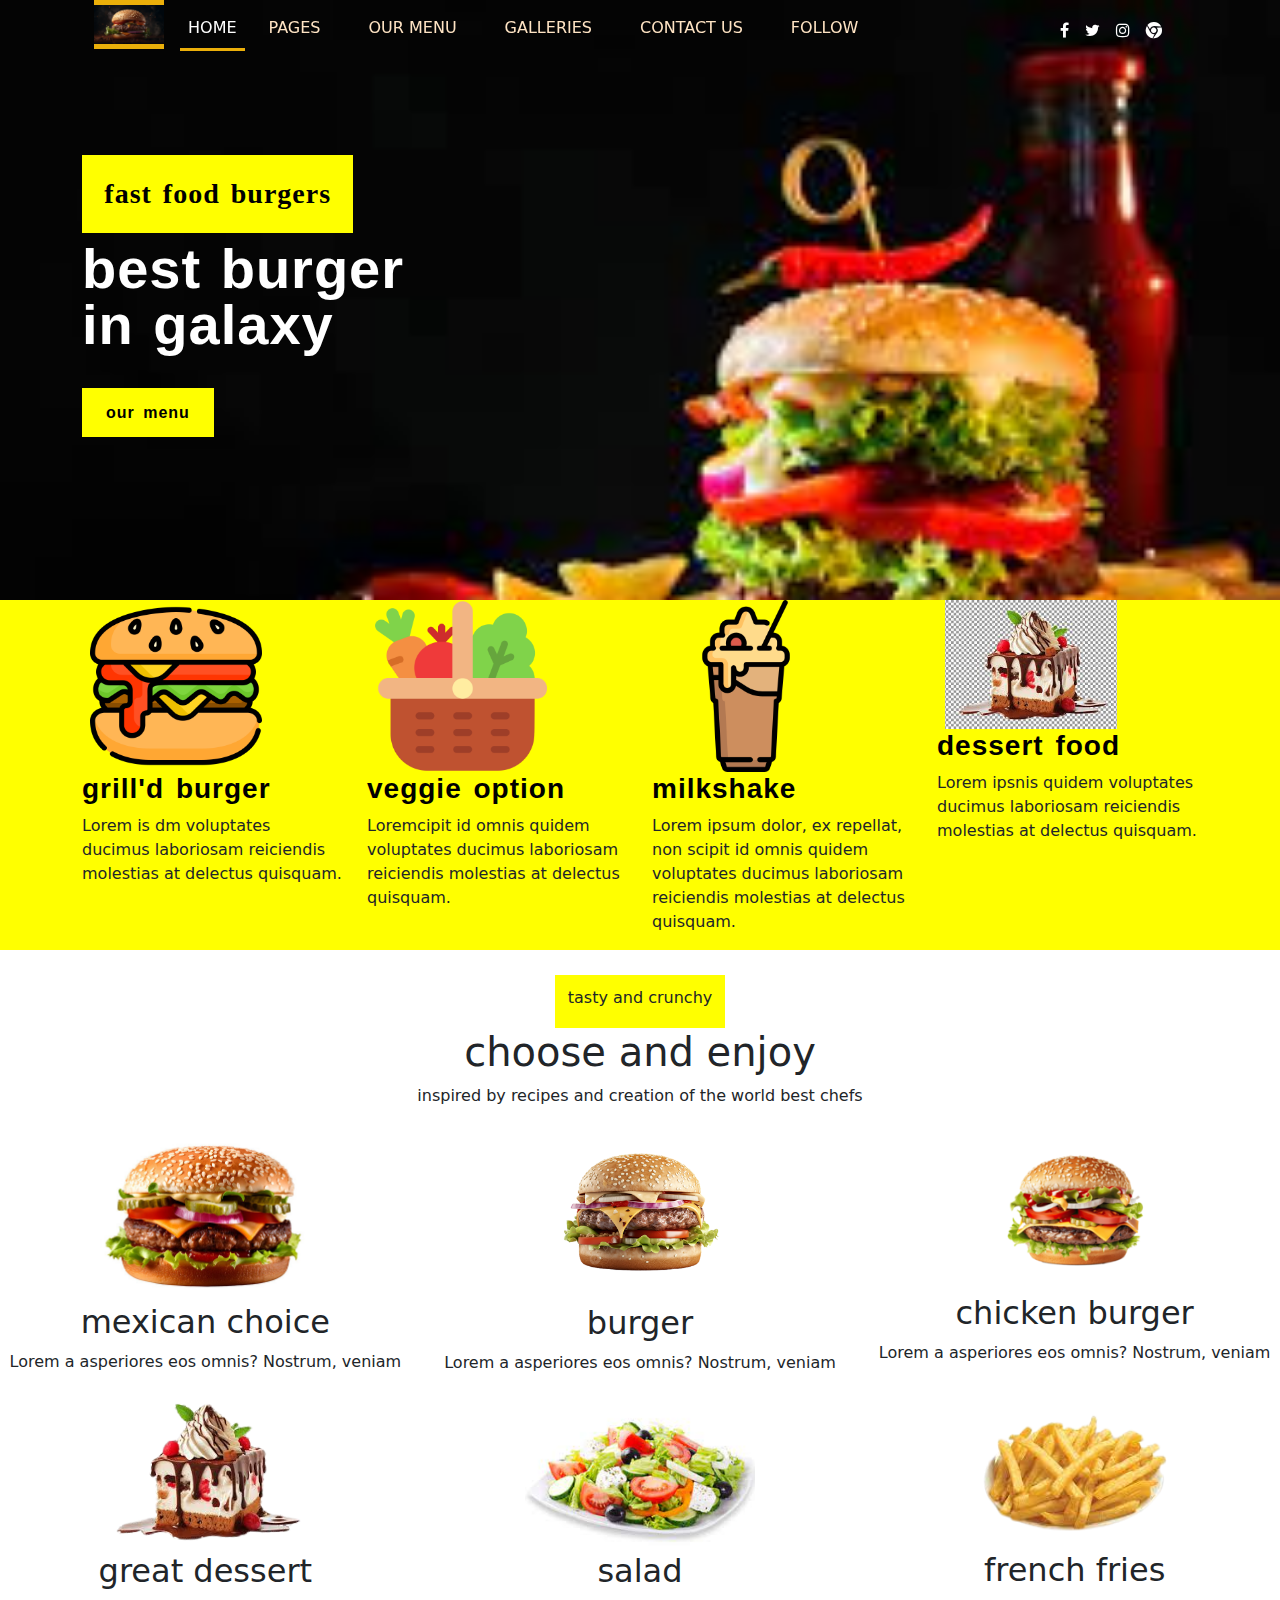
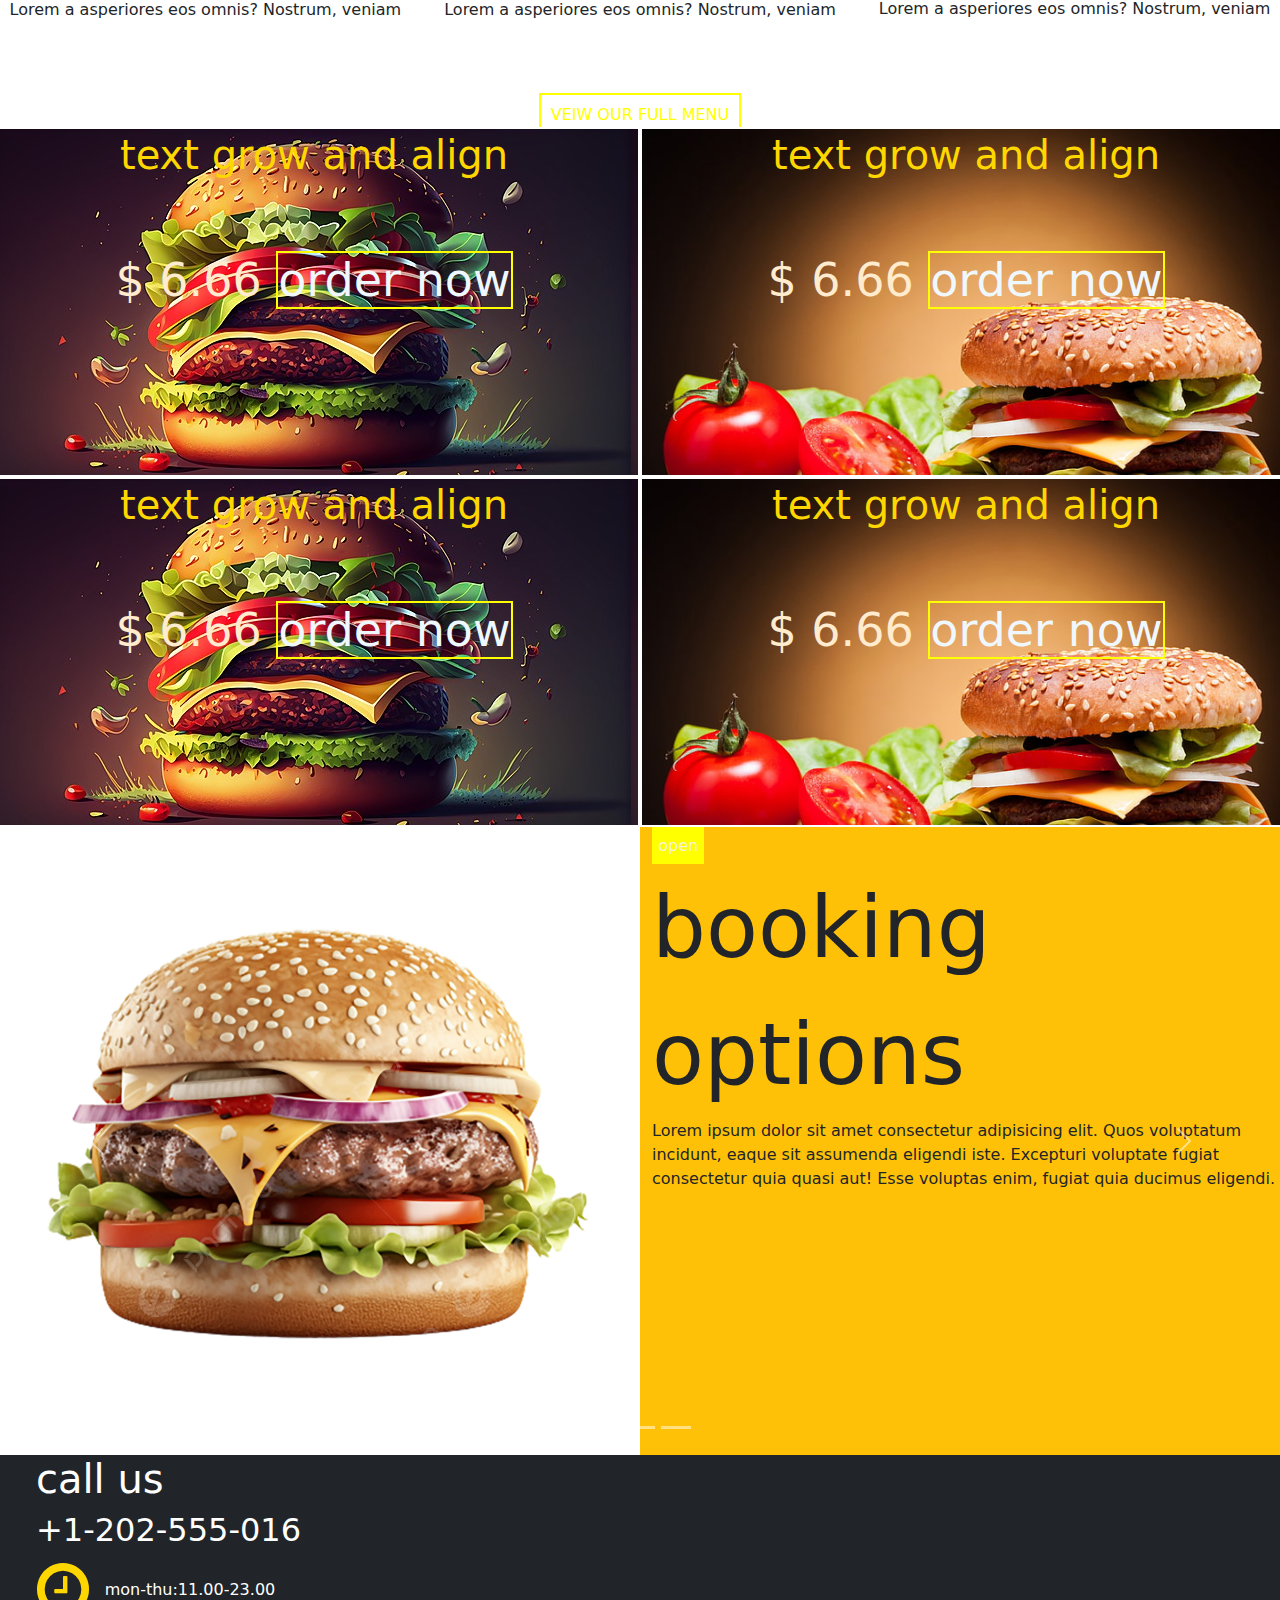
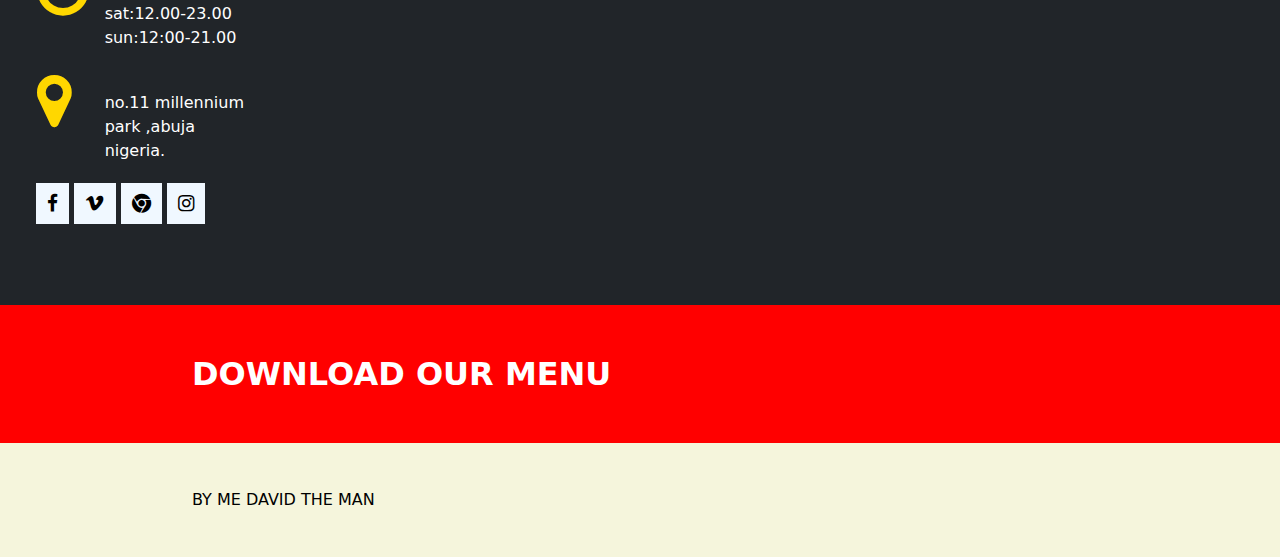
<file: index.html>
<!DOCTYPE html>
<html lang="en">

<head>
  <meta charset="UTF-8">
  <meta name="viewport" content="width=device-width, initial-scale=1.0">
  <title>Document</title>
  <link rel="stylesheet" href="style.css">
  <link href="https://cdn.jsdelivr.net/npm/bootstrap@5.3.2/dist/css/bootstrap.min.css" rel="stylesheet">
  <script src="https://cdn.jsdelivr.net/npm/bootstrap@5.3.2/dist/js/bootstrap.bundle.min.js"></script>
  <link rel="stylesheet" href="https://cdnjs.cloudflare.com/ajax/libs/font-awesome/4.7.0/css/font-awesome.min.css">
</head>

<body class="#">
  <section id="top">
    <div class="container">
      <nav class="navbar navbar-expand-sm navbar-dark sticky-top">
        <div class="container-fluid">
          <a class="navbar-brand" href="javascript:void(0)"><img src="./images/bug4.jpg" width="70px"></a>
          <button class="navbar-toggler" type="button" data-bs-toggle="collapse" data-bs-target="#mynavbar">
            <span class="navbar-toggler-icon"></span>
          </button>
          <div class="collapse navbar-collapse" id="mynavbar">
            <ul class="navbar-nav me-auto">
              <li class="nav-item love">
                <a class="nav-link active" href="#">home</a>
              </li>
              <li class="nav-item love px-3">
                <a class="nav-link" href="about.html">pages</a>
              </li>
              <li class="nav-item  px-3">
                <a class="nav-link " href="classic.html">our menu</a>
              </li>
              <li class="nav-item px-3">
                <a class="nav-link " href="galleries.html">galleries</a>
              </li>
              <li class="nav-item px-3">
                <a class="nav-link " href="contact.html">contact us</a>
              </li>
              <li class="nav-item px-3">
                <a class="nav-link " href="follow.html">follow </a>
              </li>
            </ul>
            <form class="d-flex text-white oreo">
              <i class="fa fa-facebook p-2"></i>
              <i class="fa fa-twitter p-2"></i>
              <i class="fa fa-instagram p-2"></i>
              <i class="fa fa-chrome p-2"></i>
              <i class="fa fa-microsoft p-2"></i>


            </form>
          </div>
        </div>

      </nav>
      <div class="showcase pt-5">
        <h6 class="mt-5"> fast food burgers</h6>
        <h1>best burger <br>in galaxy</h1>
        <div class="show-link my-5">
          <a class="px-4 py-3" href="#">our menu</a>
        </div>

      </div>
    </div>
  </section>
  <section id="icon-top">
    <div class="container">
      <div class="row">
        <div class="col-md-3">
          <img src="./images/burger.png " width="180">
          <h3>grill'd burger</h3>
          <p>Lorem is dm voluptates ducimus laboriosam reiciendis molestias at delectus quisquam.</p>
        </div>
        <div class="col-md-3">
          <img src="./images/vegetables.png" width="180">
          <h3>veggie option</h3>
          <p>Loremcipit id omnis quidem voluptates ducimus laboriosam reiciendis molestias at delectus quisquam.</p>

        </div>
        <div class="col-md-3">
          <img src="./images/milkshake.png" width="180">
          <h3>milkshake</h3>
          <p>Lorem ipsum dolor, ex repellat, non scipit id omnis quidem voluptates ducimus laboriosam reiciendis
            molestias at delectus quisquam.</p>
        </div>
        <div class="col-md-3">
          <img src="/images/food 1.jpg" width="180">
          <h3>dessert food</h3>
          <p>Lorem ipsnis quidem voluptates ducimus laboriosam reiciendis molestias at delectus quisquam.</p>
        </div>
      </div>
  </section>
  <section id="tt">
    <div class="container">
      <div class="col-md-12">
        <h6>tasty and crunchy</h6>

      </div>

    </div>
    <div class="ll">
      <h1>choose and enjoy</h1>
      <p>inspired by recipes and creation of the world best chefs</p>
    </div>
    <div class="row">
      <div class="col-md-4">
        <img src="./images/bug2.jpg" class="img-fluid" width="320px">
        <h2 class="text-cen">mexican choice</h2>
        <p>Lorem a asperiores eos omnis? Nostrum, veniam</p>
      </div>
      <div class="col-md-4">
        <img src="./images/bug1.png" class="img-fluid" width="180px">
        <h2>burger</h2>
        <p>Lorem a asperiores eos omnis? Nostrum, veniam</p>
      </div>
      <div class="col-md-4">
        <img src="./images/bug3.webp" class="img-fluid" width="170px">
        <h2>chicken burger</h2>
        <p>Lorem a asperiores eos omnis? Nostrum, veniam</p>
      </div>
      <div class="col-md-4">
        <img src="./images/food_1-removebg-preview.png" class="img-fluid" width="215px">
        <h2 class="text-cen">great dessert</h2>
        <p>Lorem a asperiores eos omnis? Nostrum, veniam</p>
      </div>
      <div class="col-md-4">
        <img src="./images/sal 1.jpg" class="img-fluid" width="230px">
        <h2>salad</h2>
        <p>Lorem a asperiores eos omnis? Nostrum, veniam</p>
      </div>
      <div class="col-md-4">
        <img src="./images/fri_1-removebg-preview.png" class="img-fluid" width="369px">
        <h2>french fries</h2>
        <p>Lorem a asperiores eos omnis? Nostrum, veniam</p>
      </div>
      <div class="or"><a href="#">VEIW OUR FULL MENU</a></div>
    </div>
  </section>
  <section class="kam">
    <div class="row">
      <div class="col-md-6 box1">
        <h1>text grow and align</h1>
        <h6>$ 6.66 <a href="">order now</a></h6>

      </div>
      <div class="col-md-6 box2">
        <h1>text grow and align</h1>
        <h6>$ 6.66 <a href="">order now</a></h6>

      </div>
      <div class="col-md-6 box1">
        <h1>text grow and align</h1>
        <h6>$ 6.66 <a href="">order now</a></h6>
      </div>
      <div class="col-md-6 box2">
        <h1>text grow and align</h1>
        <h6>$ 6.66 <a href="">order now</a></h6>

      </div>
    </div>
  </section>
  <section>
    <div id="demo" class="carousel slide" data-bs-ride="carousel">

      <!-- Indicators/dots -->
      <div class="carousel-indicators">
        <button type="button" data-bs-target="#demo" data-bs-slide-to="0" class="active"></button>
        <button type="button" data-bs-target="#demo" data-bs-slide-to="1"></button>
        <button type="button" data-bs-target="#demo" data-bs-slide-to="2"></button>
      </div>

      <!-- The slideshow/carousel -->
      <div class="carousel-inner" bg-warning>
        <div class="carousel-item active">
          <div class="row">
            <div class="col-md-6">
              <img src="./images/bug1.png" class="img-fluid">
            </div>
            <div class="col-md-6 bg-warning">
              <div class="reo">open</div>
              <div class="vv">
                booking options
              </div>
              Lorem ipsum dolor sit amet consectetur adipisicing elit. Quos voluptatum incidunt, eaque sit assumenda
              eligendi iste. Excepturi voluptate fugiat consectetur quia quasi aut! Esse voluptas enim, fugiat quia
              ducimus eligendi.
            </div>
          </div>
        </div>
        <div class="carousel-item">
          <div class="row">
            <div class="col-md-6">
              <img src="./images/rrt.png" class="img-fluid">
            </div>
            <div class="col-md-6 bg-warning">
              <div class="reo">open</div>
              <div class="vv">
                booking options
              </div>
              Lorem ipsum dolor, sit amet consectetur adipisicing elit. Aliquam perspiciatis temporibus voluptates
              quasi, porro aspernatur quibusdam odit sit deserunt! Id aperiam aut veniam aspernatur mollitia
              voluptatibus quis amet adipisci voluptate!
            </div>
          </div>
        </div>
        <div class="carousel-item">
          <div class="row">
            <div class="col-md-6">

              <img src="./images/rrt.png" class="img-fluid" alt="10000px">
            </div>
            <div class="col-md-6 bg-warning">
              <div class="reo">open</div>
              <div class="vv">
                booking options
              </div>
              Lorem ipsum dolor sit amet consectetur adipisicing elit. Consequatur officiis et aperiam consectetur amet
              incidunt ullam praesentium nesciunt! Quia odio exercitationem, excepturi dolorum optio animi dicta esse ad
              ducimus ex?
              <div class="bte"> open purchase</div>
            </div>
          </div>
        </div>

      </div>

      <!-- Left and right controls/icons -->
      <button class="carousel-control-prev" type="button" data-bs-target="#demo" data-bs-slide="prev">
        <span class="carousel-control-prev-icon"></span>
      </button>
      <button class="carousel-control-next" type="button" data-bs-target="#demo" data-bs-slide="next">
        <span class="carousel-control-next-icon"></span>
      </button>
    </div>
  </section>
  <section class="bg-dark text-white" id="foot ">
    <div class="row">
      <div class="col-md-6 px-5">
        <h1>call us </h1>
        <h2>+1-202-555-016</h2>
        <div class="row ram">
          <div class="col-md-1"><i class="fa fa-clock-o"></i></div>
          <div class="col-md-11">
            <p>mon-thu:11.00-23.00 <br>
              sat:12.00-23.00 <br>
              sun:12:00-21.00
            </p>
    
          </div>
        </div>
        <div class="row ram">
          <div class="col-md-1"><i class="fa fa-map-marker"></i></div>
          <div class="col-md-11">
            <p class="">no.11 millennium <br>
              park ,abuja <br>nigeria.</p>
          </div>
        </div>
        <div class=" foot">
          
          <i class="fa fa-facebook"></i>
          <i class="fa fa-vimeo"></i>
          <i class="fa fa-chrome"></i>
          <i class="fa fa-instagram"></i>
     
        </div>
      </div>
        <iframe class="col-md-6" src="https://www.google.com/maps/embed?pb=!1m18!1m12!1m3!1d15760.085396765271!2d7.482566886177391!3d9.061816722645268!2m3!1f0!2f0!3f0!3m2!1i1024!2i768!4f13.1!3m3!1m2!1s0x104e0ba5808f8b2d%3A0xa7190191916f082b!2sCentral%20Business%20District%2C%20Abuja%2C%20Federal%20Capital%20Territory!5e0!3m2!1sen!2sng!4v1698071473873!5m2!1sen!2sng" width="w-100" height="450" style="border:0;" allowfullscreen="" loading="lazy" referrerpolicy="no-referrer-when-downgrade"></iframe>
       
      </div>
      
       
  </section>
  <section class="footer">
    <footer>DOWNLOAD OUR MENU</footer>
    <footer class="fot"> BY ME DAVID THE MAN</footer>
</section>
</body>

</html>
</file>
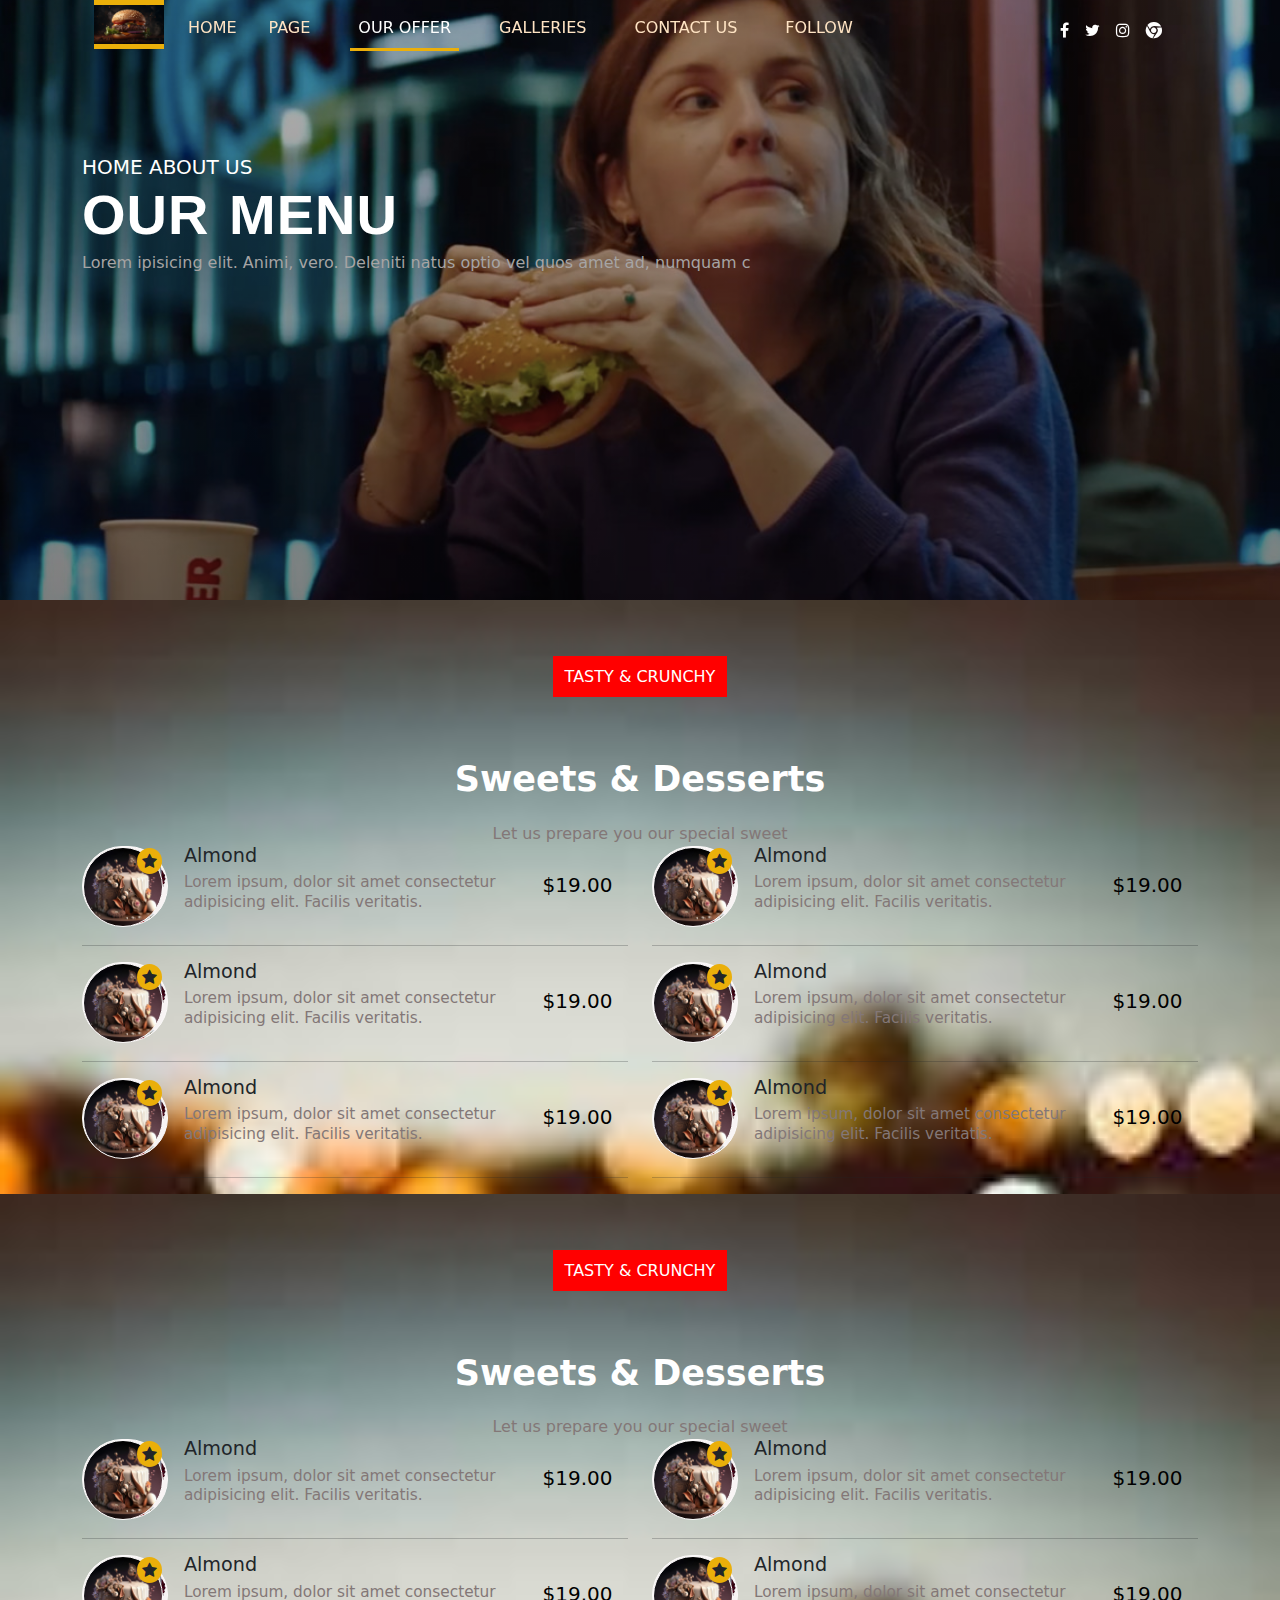
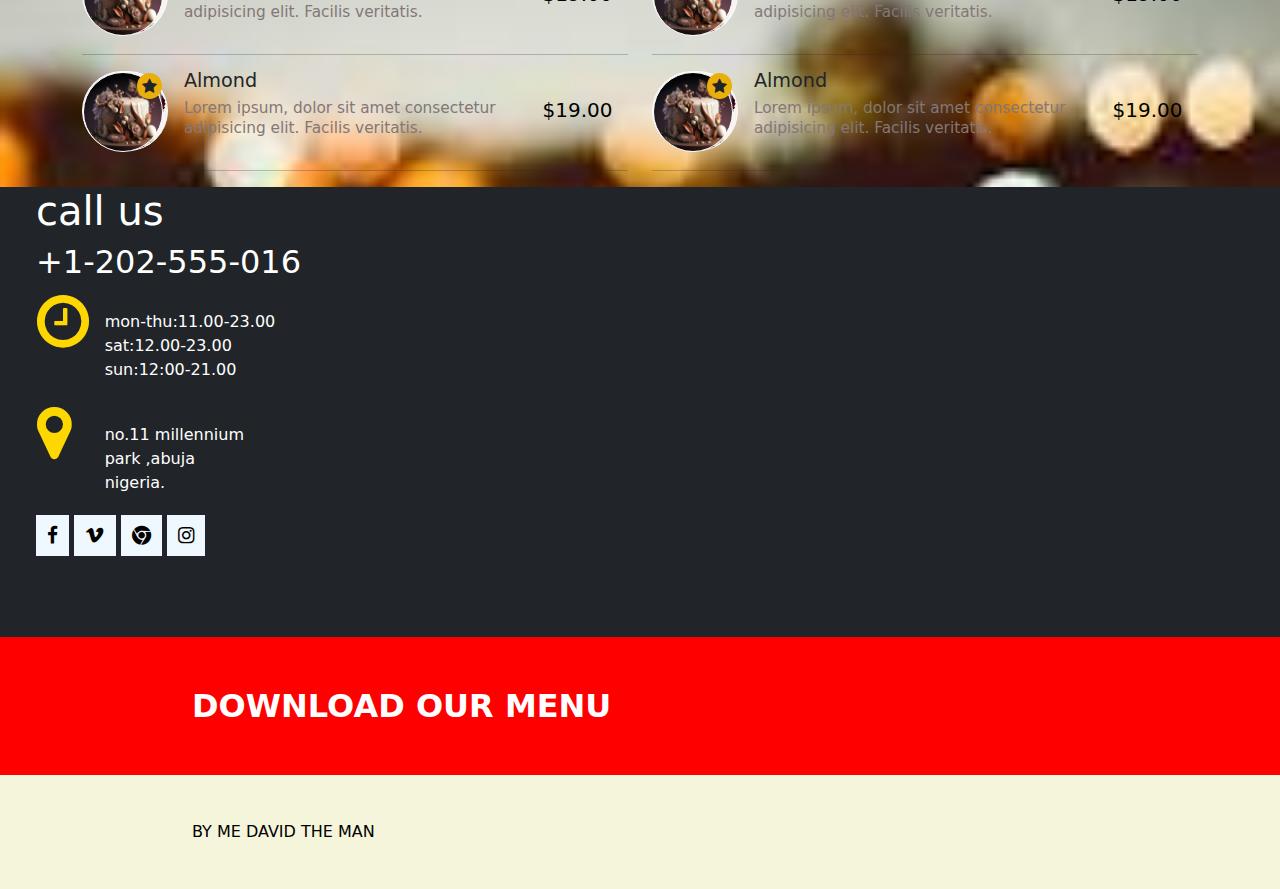
<file: classic.html>
<!DOCTYPE html>
<html lang="en">

<head>
  <meta charset="UTF-8">
  <meta name="viewport" content="width=device-width, initial-scale=1.0">
  <title>Document</title>
  <link rel="stylesheet" href="style.css">
  <link href="https://cdn.jsdelivr.net/npm/bootstrap@5.3.2/dist/css/bootstrap.min.css" rel="stylesheet">
  <script src="https://cdn.jsdelivr.net/npm/bootstrap@5.3.2/dist/js/bootstrap.bundle.min.js"></script>
  <link rel="stylesheet" href="https://cdnjs.cloudflare.com/ajax/libs/font-awesome/4.7.0/css/font-awesome.min.css">
</head>

<body class="#">
  <section id="tip">
    <div class="container">
      <nav class="navbar navbar-expand-sm navbar-dark sticky-top">
        <div class="container-fluid">
          <a class="navbar-brand" href="javascript:void(0)"><img src="./images/bug4.jpg" width="70px"></a>
          <button class="navbar-toggler" type="button" data-bs-toggle="collapse" data-bs-target="#mynavbar">
            <span class="navbar-toggler-icon"></span>
          </button>
          <div class="collapse navbar-collapse" id="mynavbar">
            <ul class="navbar-nav me-auto">
              <li class="nav-item">
                <a class="nav-link" href="index.html">home</a>
              </li>
              <li class="nav-item px-3">
                <a class="nav-link" href="about.html">page</a>
              </li>
              <li class="nav-item  px-3">
                <a class="nav-link active" href="classsic.html">our offer</a>
              </li>
              <li class="nav-item px-3">
                <a class="nav-link " href="galleries.html">galleries</a>
              </li>
              <li class="nav-item px-3">
                <a class="nav-link " href="contact.html">contact us</a>
              </li>
              <li class="nav-item px-3">
                <a class="nav-link " href="follow.html">follow </a>
              </li>
            </ul>
            <form class="d-flex text-white oreo">
              <i class="fa fa-facebook p-2"></i>
              <i class="fa fa-twitter p-2"></i>
              <i class="fa fa-instagram p-2"></i>
              <i class="fa fa-chrome p-2"></i>
              <i class="fa fa-microsoft p-2"></i>


            </form>
          </div>
        </div>

      </nav>
      <div class="showcase pt-5">
        <h5 class="mt-5 h"> HOME ABOUT US</h5>
        <h1>OUR MENU</h1>
        <p>
          Lorem ipisicing elit. Animi, vero. Deleniti natus optio vel quos amet ad, numquam c</h1>
        </p>

      </div>
    </div>
  </section>
  <section class="pir">
    <div class="container">
      <div class="grw d-flex justify-content-center">
        <h1>TASTY & CRUNCHY</h1>
      </div>
      <div class="irt d-flex justify-content-center">
        <p>Sweets & Desserts</p><br>
      </div>
      <div class="trr d-flex justify-content-center">
        <a href="#">Let us prepare you our special sweet
        </a>
      </div>
      <div class="row prin2">
        <div class="col-md-6">
          <div class="tasty">
            <div class="trin1">
              <div class="drin d-flex justify-content-end">.
                <i class="fa fa-star"></i>
              </div>
            </div>
            <div class="taste ">
              <h4>Almond</h4>
              <p>
                Lorem ipsum, dolor sit amet consectetur adipisicing elit. Facilis veritatis.

              </p>
            </div>
            <div class="taste pt-4">
              <a class="joy text-decoration-none">$19.00</a>
            </div>
          </div>
          <hr>
        </div>
        <div class="col-md-6">
          <div class="tasty">
            <div class="trin1">
              <div class="drin d-flex justify-content-end">.
                <i class="fa fa-star"></i>
              </div>
            </div>
            <div class="taste ">
              <h4>Almond</h4>
              <p>
                Lorem ipsum, dolor sit amet consectetur adipisicing elit. Facilis veritatis.

              </p>
            </div>
            <div class="taste pt-4">
              <a class="joy text-decoration-none">$19.00</a>
            </div>
          </div>
          <hr>
        </div>   
        <div class="col-md-6">
          <div class="tasty">
            <div class="trin1">
              <div class="drin d-flex justify-content-end">.
                <i class="fa fa-star"></i>
              </div>
            </div>
            <div class="taste ">
              <h4>Almond</h4>
              <p>
                Lorem ipsum, dolor sit amet consectetur adipisicing elit. Facilis veritatis.

              </p>
            </div>
            <div class="taste pt-4">
              <a class="joy text-decoration-none">$19.00</a>
            </div>
          </div>
          <hr>
        </div>
        <div class="col-md-6">
          <div class="tasty">
            <div class="trin1">
              <div class="drin d-flex justify-content-end">.
                <i class="fa fa-star"></i>
              </div>
            </div>
            <div class="taste ">
              <h4>Almond</h4>
              <p>
                Lorem ipsum, dolor sit amet consectetur adipisicing elit. Facilis veritatis.

              </p>
            </div>
            <div class="taste pt-4">
              <a class="joy text-decoration-none">$19.00</a>
            </div>
          </div>
          <hr>
        </div>
        <div class="col-md-6">
          <div class="tasty">
            <div class="trin1">
              <div class="drin d-flex justify-content-end">.
                <i class="fa fa-star"></i>
              </div>
            </div>
            <div class="taste ">
              <h4>Almond</h4>
              <p>
                Lorem ipsum, dolor sit amet consectetur adipisicing elit. Facilis veritatis.

              </p>
            </div>
            <div class="taste pt-4">
              <a class="joy text-decoration-none">$19.00</a>
            </div>
          </div>
          <hr>
        </div>
        <div class="col-md-6">
          <div class="tasty">
            <div class="trin1">
              <div class="drin d-flex justify-content-end">.
                <i class="fa fa-star"></i>
              </div>
            </div>
            <div class="taste ">
              <h4>Almond</h4>
              <p>
                Lorem ipsum, dolor sit amet consectetur adipisicing elit. Facilis veritatis.

              </p>
            </div>
            <div class="taste pt-4">
              <a class="joy text-decoration-none">$19.00</a>
            </div>
          </div>
          <hr>
        </div>







      </div>
    </div>
    </div>
  </section>




  <section class="pir">
    <div class="container">
      <div class="grw d-flex justify-content-center">
        <h1>TASTY & CRUNCHY</h1>
      </div>
      <div class="irt d-flex justify-content-center">
        <p>Sweets & Desserts</p><br>
      </div>
      <div class="trr d-flex justify-content-center">
        <a href="#">Let us prepare you our special sweet
        </a>
      </div>
      <div class="row prin2">
        <div class="col-md-6">
          <div class="tasty">
            <div class="trin1">
              <div class="drin d-flex justify-content-end">.
                <i class="fa fa-star"></i>
              </div>
            </div>
            <div class="taste ">
              <h4>Almond</h4>
              <p>
                Lorem ipsum, dolor sit amet consectetur adipisicing elit. Facilis veritatis.

              </p>
            </div>
            <div class="taste pt-4">
              <a class="joy text-decoration-none">$19.00</a>
            </div>
          </div>
          <hr>
        </div>
        <div class="col-md-6">
          <div class="tasty">
            <div class="trin1">
              <div class="drin d-flex justify-content-end">.
                <i class="fa fa-star"></i>
              </div>
            </div>
            <div class="taste ">
              <h4>Almond</h4>
              <p>
                Lorem ipsum, dolor sit amet consectetur adipisicing elit. Facilis veritatis.

              </p>
            </div>
            <div class="taste pt-4">
              <a class="joy text-decoration-none">$19.00</a>
            </div>
          </div>
          <hr>
        </div>   
        <div class="col-md-6">
          <div class="tasty">
            <div class="trin1">
              <div class="drin d-flex justify-content-end">.
                <i class="fa fa-star"></i>
              </div>
            </div>
            <div class="taste ">
              <h4>Almond</h4>
              <p>
                Lorem ipsum, dolor sit amet consectetur adipisicing elit. Facilis veritatis.

              </p>
            </div>
            <div class="taste pt-4">
              <a class="joy text-decoration-none">$19.00</a>
            </div>
          </div>
          <hr>
        </div>
        <div class="col-md-6">
          <div class="tasty">
            <div class="trin1">
              <div class="drin d-flex justify-content-end">.
                <i class="fa fa-star"></i>
              </div>
            </div>
            <div class="taste ">
              <h4>Almond</h4>
              <p>
                Lorem ipsum, dolor sit amet consectetur adipisicing elit. Facilis veritatis.

              </p>
            </div>
            <div class="taste pt-4">
              <a class="joy text-decoration-none">$19.00</a>
            </div>
          </div>
          <hr>
        </div>
        <div class="col-md-6">
          <div class="tasty">
            <div class="trin1">
              <div class="drin d-flex justify-content-end">.
                <i class="fa fa-star"></i>
              </div>
            </div>
            <div class="taste ">
              <h4>Almond</h4>
              <p>
                Lorem ipsum, dolor sit amet consectetur adipisicing elit. Facilis veritatis.

              </p>
            </div>
            <div class="taste pt-4">
              <a class="joy text-decoration-none">$19.00</a>
            </div>
          </div>
          <hr>
        </div>
        <div class="col-md-6">
          <div class="tasty">
            <div class="trin1">
              <div class="drin d-flex justify-content-end">.
                <i class="fa fa-star"></i>
              </div>
            </div>
            <div class="taste ">
              <h4>Almond</h4>
              <p>
                Lorem ipsum, dolor sit amet consectetur adipisicing elit. Facilis veritatis.

              </p>
            </div>
            <div class="taste pt-4">
              <a class="joy text-decoration-none">$19.00</a>
            </div>
          </div>
          <hr>
        </div>







      </div>
    </div>
    </div>
  </section>

  <section class="bg-dark text-white" id="foot ">
    <div class="row">
      <div class="col-md-6 px-5">
        <h1>call us </h1>
        <h2>+1-202-555-016</h2>
        <div class="row ram">
          <div class="col-md-1"><i class="fa fa-clock-o"></i></div>
          <div class="col-md-11">
            <p>mon-thu:11.00-23.00 <br>
              sat:12.00-23.00 <br>
              sun:12:00-21.00
            </p>

          </div>
        </div>
        <div class="row ram">
          <div class="col-md-1"><i class="fa fa-map-marker"></i></div>
          <div class="col-md-11">
            <p class="">no.11 millennium <br>
              park ,abuja <br>nigeria.</p>
          </div>
        </div>
        <div class=" foot">

          <i class="fa fa-facebook"></i>
          <i class="fa fa-vimeo"></i>
          <i class="fa fa-chrome"></i>
          <i class="fa fa-instagram"></i>

        </div>
      </div>
      <iframe class="col-md-6" src="https://www.google.com/maps/embed?pb=!1m18!1m12!1m3!1d15760.085396765271!2d7.482566886177391!3d9.061816722645268!2m3!1f0!2f0!3f0!3m2!1i1024!2i768!4f13.1!3m3!1m2!1s0x104e0ba5808f8b2d%3A0xa7190191916f082b!2sCentral%20Business%20District%2C%20Abuja%2C%20Federal%20Capital%20Territory!5e0!3m2!1sen!2sng!4v1698071473873!5m2!1sen!2sng" width="w-100" height="450" style="border:0;" allowfullscreen="" loading="lazy" referrerpolicy="no-referrer-when-downgrade"></iframe>
    </div>

  </section>
  <section class="footer">
    <footer>DOWNLOAD OUR MENU</footer>
    <footer class="fot"> BY ME DAVID THE MAN</footer>
</section>
</body>

</html>
</file>
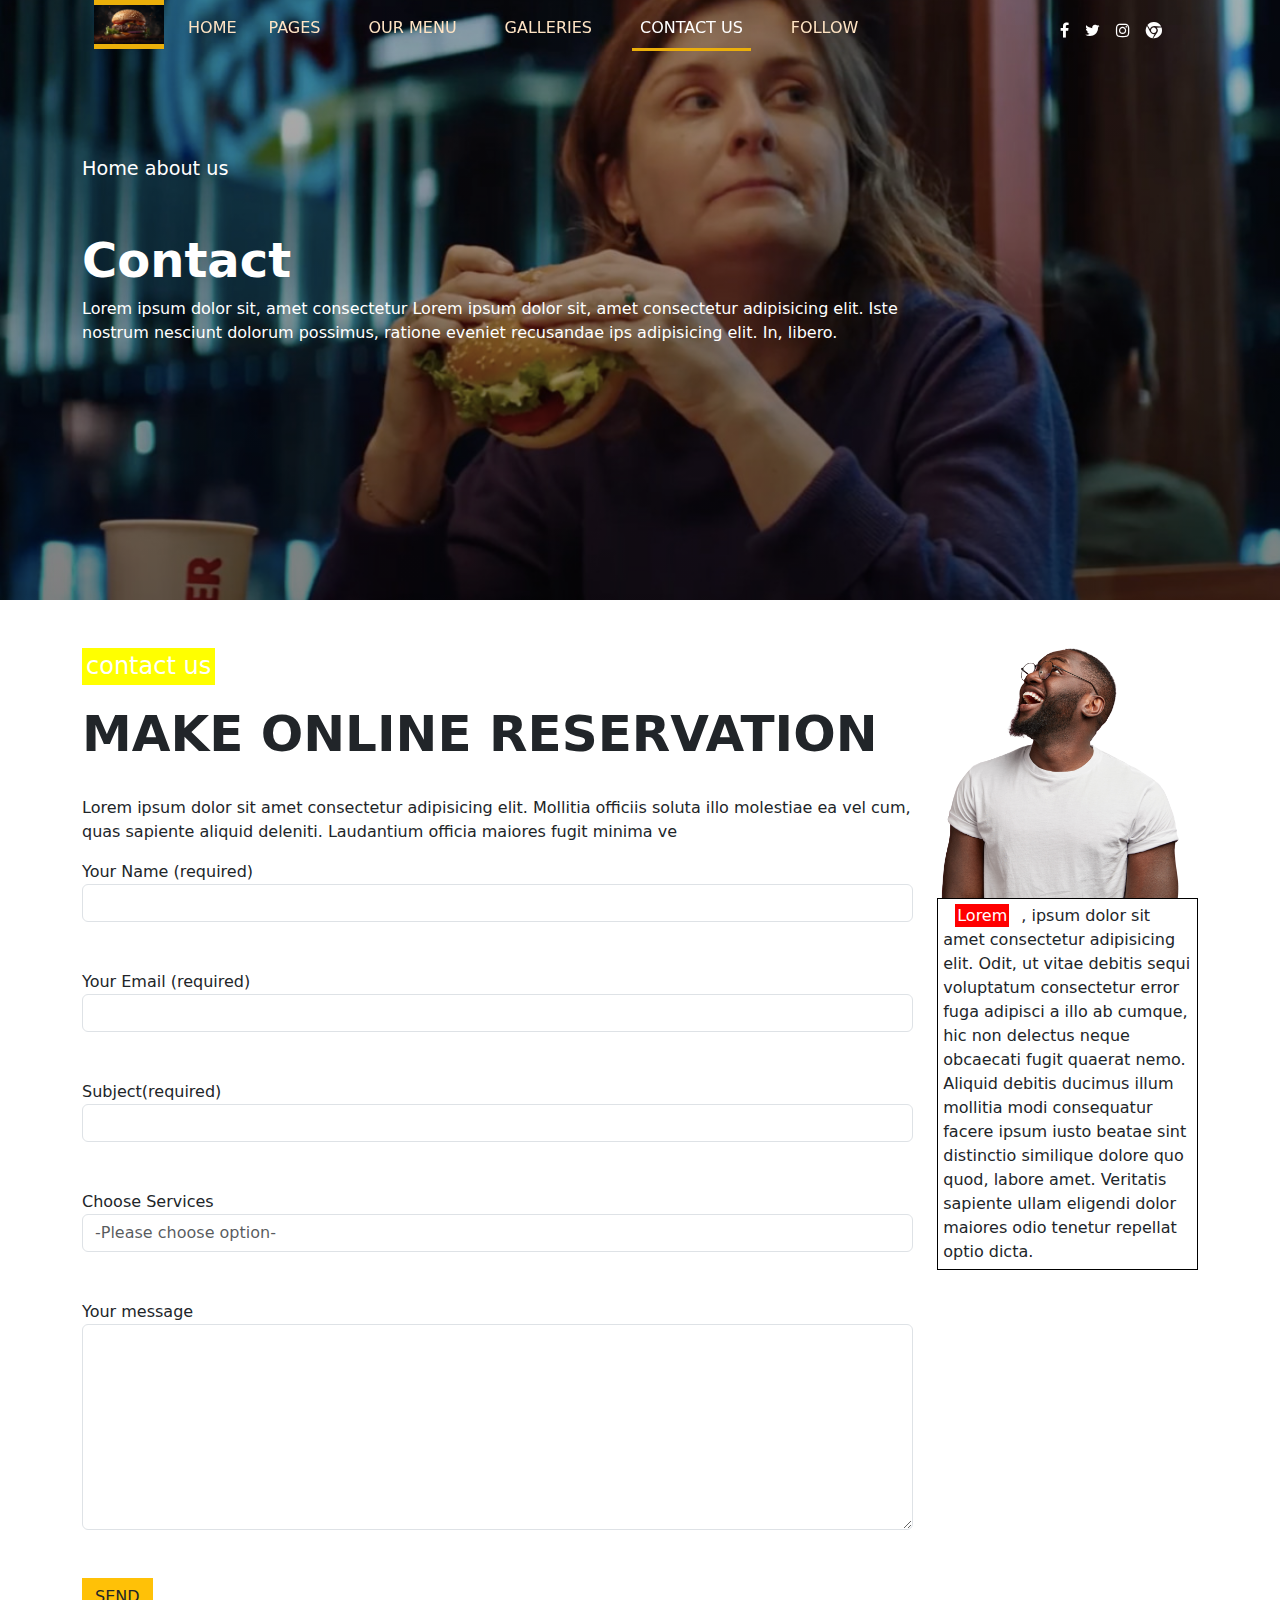
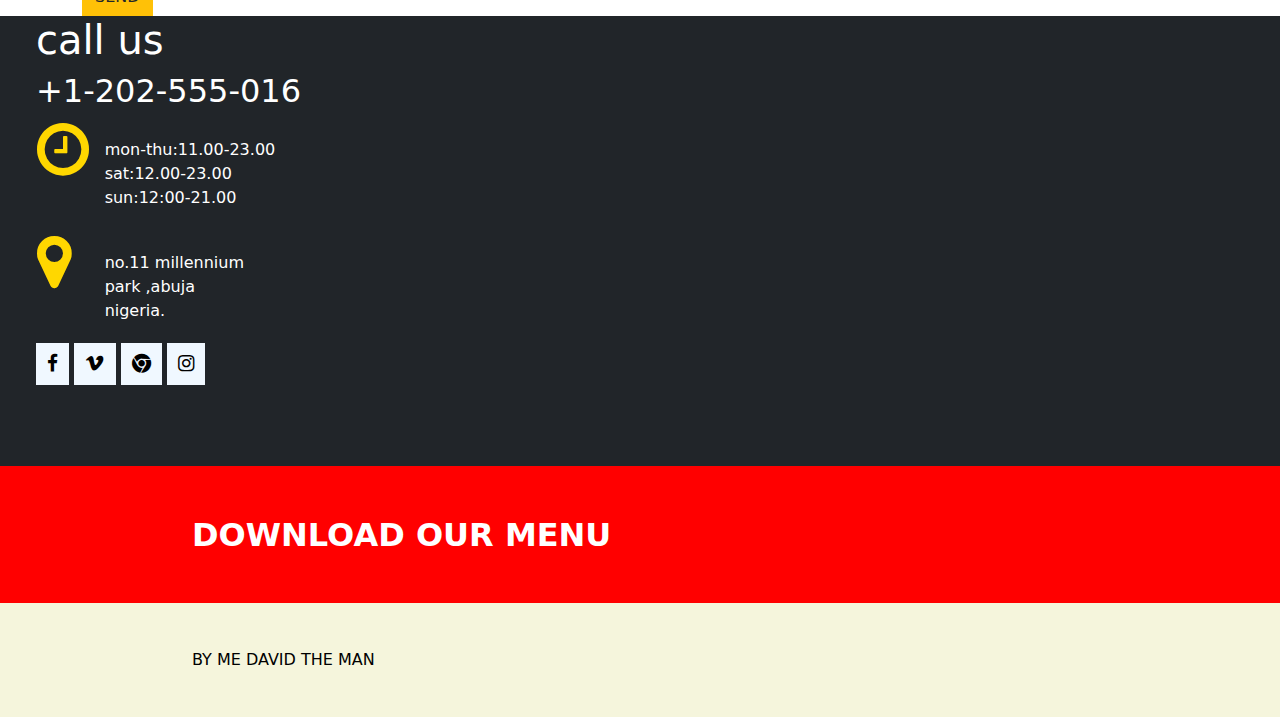
<file: contact.html>
<!DOCTYPE html>
<html lang="en">

<head>
    <meta charset="UTF-8">
    <meta name="viewport" content="width=device-width, initial-scale=1.0">
    <title>Document</title>
    <link rel="stylesheet" href="style.css">
    <link href="https://cdn.jsdelivr.net/npm/bootstrap@5.3.2/dist/css/bootstrap.min.css" rel="stylesheet">
    <script src="https://cdn.jsdelivr.net/npm/bootstrap@5.3.2/dist/js/bootstrap.bundle.min.js"></script>
    <link rel="stylesheet" href="https://cdnjs.cloudflare.com/ajax/libs/font-awesome/4.7.0/css/font-awesome.min.css">
</head>

<body class="#">
    <section id="cerm1">
        <div class="container">
            <nav class="navbar navbar-expand-sm navbar-dark sticky-top">
                <div class="container-fluid">
                    <a class="navbar-brand" href="javascript:void(0)"><img src="./images/bug4.jpg" width="70px"></a>
                    <button class="navbar-toggler" type="button" data-bs-toggle="collapse" data-bs-target="#mynavbar">
                        <span class="navbar-toggler-icon"></span>
                    </button>
                    <div class="collapse navbar-collapse" id="mynavbar">
                        <ul class="navbar-nav me-auto">
                            <li class="nav-item love">
                                <a class="nav-link " href="#">home</a>
                            </li>
                            <li class="nav-item love px-3">
                                <a class="nav-link" href="about.html">pages</a>
                            </li>
                            <li class="nav-item  px-3">
                                <a class="nav-link " href="classic.html">our menu</a>
                            </li>
                            <li class="nav-item px-3">
                                <a class="nav-link " href="galleries.html">galleries</a>
                            </li>
                            <li class="nav-item px-3">
                                <a class="nav-link active " href="contact.html">contact us</a>
                            </li>
                            <li class="nav-item px-3">
                                <a class="nav-link " href="follow.html">follow </a>
                              </li>
                        </ul>
                        <form class="d-flex text-white oreo">
                            <i class="fa fa-facebook p-2"></i>
                            <i class="fa fa-twitter p-2"></i>
                            <i class="fa fa-instagram p-2"></i>
                            <i class="fa fa-chrome p-2"></i>
                            <i class="fa fa-microsoft p-2"></i>


                        </form>
                    </div>
                </div>

            </nav>
            <div class="cerm2 pt-5">
                <h6 class="mt-5"> </h6>
                <a href="#">Home about us</a>
                <div class="cerm3 pt-5 pb-5">
                    <h1>Contact </h1>
                    <p>Lorem ipsum dolor sit, amet consectetur Lorem ipsum dolor sit, amet consectetur adipisicing elit.
                        Iste <br> nostrum nesciunt dolorum possimus, ratione eveniet recusandae ips adipisicing elit.
                        In, libero.</p>
                </div>

            </div>
        </div>
    </section>
    <section id="contop">
        <div class="container">
            <div class="row ">
                <div class="col-md-9">

                    <form action="">
                        <div class="xpx pt-5">
                            <h1 class="p-1">contact us</h1>
                        </div>
                        <div class="pxx pt-1">MAKE ONLINE RESERVATION </div>
                        <p class="pt-4">Lorem ipsum dolor sit amet consectetur adipisicing elit. Mollitia officiis soluta illo molestiae ea vel cum, quas sapiente aliquid deleniti. Laudantium officia maiores fugit minima ve</p>
                        <p></p>
                        <label for="name">Your Name (required)</label><br>
                        <div class=""><input size="80px" class="form-control border border-secoundary" height="15px"type="text " required placeholder=""><br><br></div>
                        <label for="name">Your Email (required)</label><br>
                        <input size="80px"   class="form-control border border-secoundary" height="15px"type="Email"  placeholder=""><br><br>
                        <label for="name">Subject(required)</label><br>
                        <input size="80px"   class="form-control border border-secoundary" height="15px"type="Email"  placeholder=""> <br><br>          
                        <label for="name">Choose Services</label><br>
                        <input size="80px"   class="form-control border border-secoundary" height="15px"type="Email"  placeholder="-Please choose option-"><br><br> 
  <label for="textarea">Your message</label><br>
                  <textarea name=""  class="form-control border border-secoundary" id="" cols="40" rows="8"></textarea><br><br>
                <input class="btn btn bg-warning rounded-0"  value="SEND" type="button">


                </form>
                </div>
                <div class="col-md-3">


                    <form action="">
                        <div class="xpx pt-5">
                        <div class="ren"></div>
                        <div class="ner"><a href="">Lorem</a>, ipsum dolor sit amet consectetur adipisicing elit. Odit, ut vitae debitis sequi voluptatum consectetur error fuga adipisci a illo ab cumque, hic non delectus neque obcaecati fugit quaerat nemo.
                        Aliquid debitis ducimus illum mollitia modi consequatur facere ipsum iusto beatae sint distinctio similique dolore quo quod, labore amet. Veritatis sapiente ullam eligendi dolor maiores odio tenetur repellat optio dicta.
                    
                    </div>
                        </div>
                    
                    </form>
                </div>
            </div>
        </div>
    </section>

    <section class="bg-dark text-white" id="foot ">
        <div class="row">
            <div class="col-md-6 px-5">
                <h1>call us </h1>
                <h2>+1-202-555-016</h2>
                <div class="row ram">
                    <div class="col-md-1"><i class="fa fa-clock-o"></i></div>
                    <div class="col-md-11">
                        <p>mon-thu:11.00-23.00 <br>
                            sat:12.00-23.00 <br>
                            sun:12:00-21.00
                        </p>

                    </div>
                </div>
                <div class="row ram">
                    <div class="col-md-1"><i class="fa fa-map-marker"></i></div>
                    <div class="col-md-11">
                        <p class="">no.11 millennium <br>
                            park ,abuja <br>nigeria.</p>
                    </div>
                </div>
                <div class=" foot">

                    <i class="fa fa-facebook"></i>
                    <i class="fa fa-vimeo"></i>
                    <i class="fa fa-chrome"></i>
                    <i class="fa fa-instagram"></i>

                </div>
            </div>
            <iframe
          src="https://www.google.com/maps/embed?pb=!1m18!1m12!1m3!1d15760.085396765271!2d7.482566886177391!3d9.061816722645268!2m3!1f0!2f0!3f0!3m2!1i1024!2i768!4f13.1!3m3!1m2!1s0x104e0ba5808f8b2d%3A0xa7190191916f082b!2sCentral%20Business%20District%2C%20Abuja%2C%20Federal%20Capital%20Territory!5e0!3m2!1sen!2sng!4v1698071473873!5m2!1sen!2sng"
          class="col-md-6" height="450" style="border:0;" allowfullscreen="" loading="lazy"
          referrerpolicy="no-referrer-when-downgrade"></iframe>

        </div>

    </section>
<section class="footer">
     <footer>DOWNLOAD OUR MENU</footer>
     <footer class="fot"> BY ME DAVID THE MAN</footer>
</section>
</body>

</html>
</file>
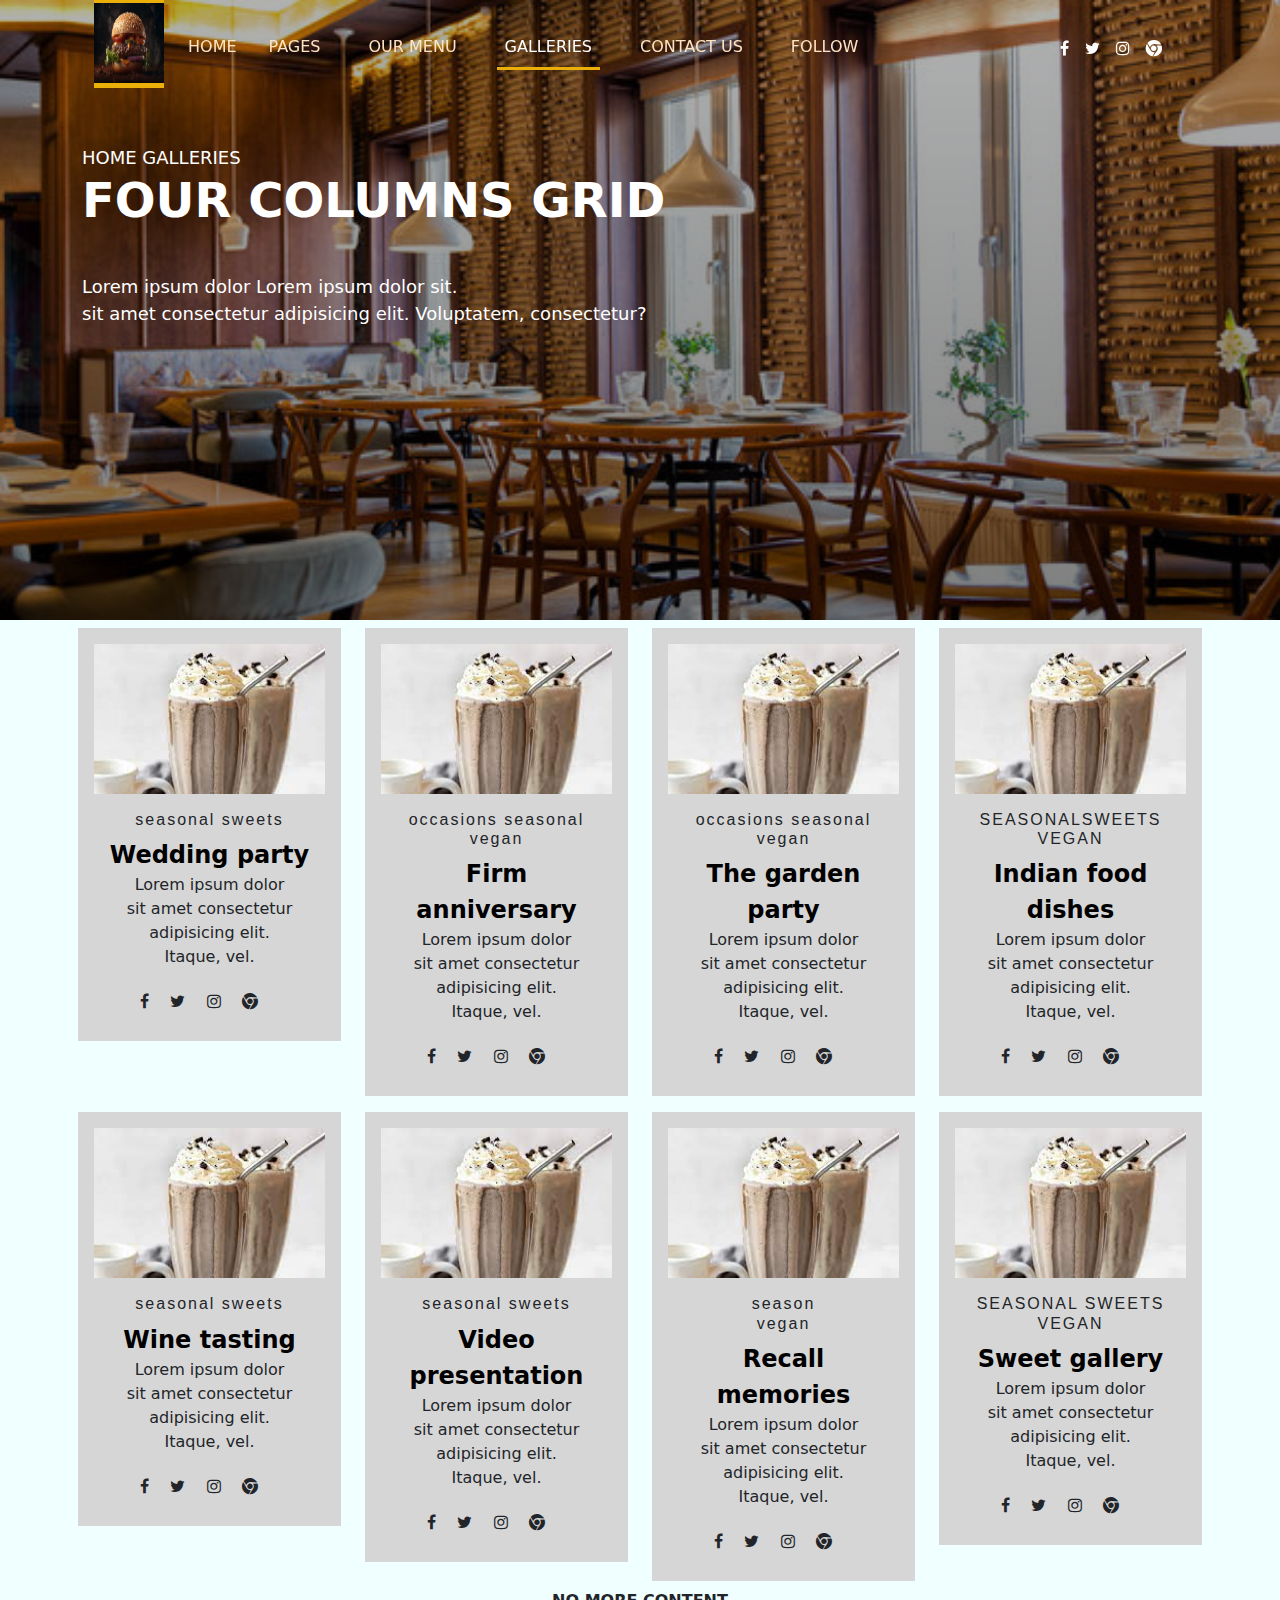
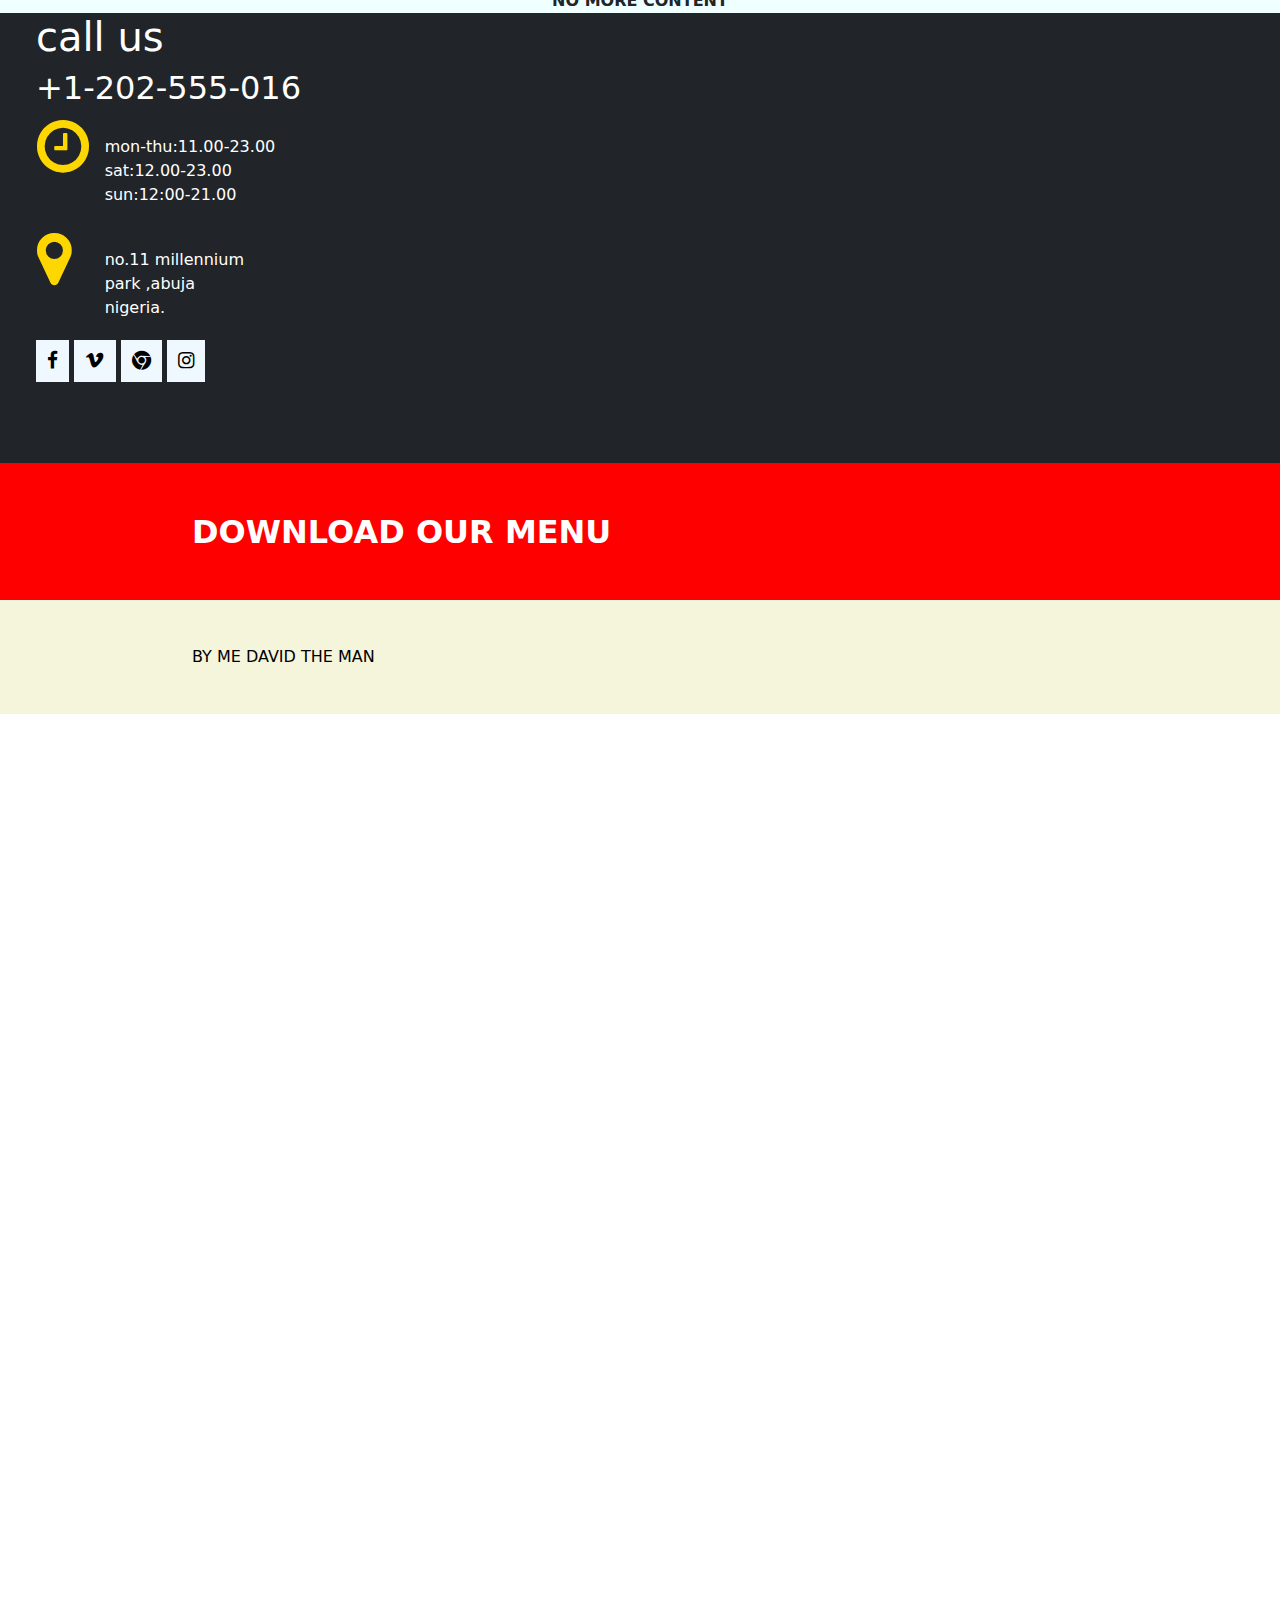
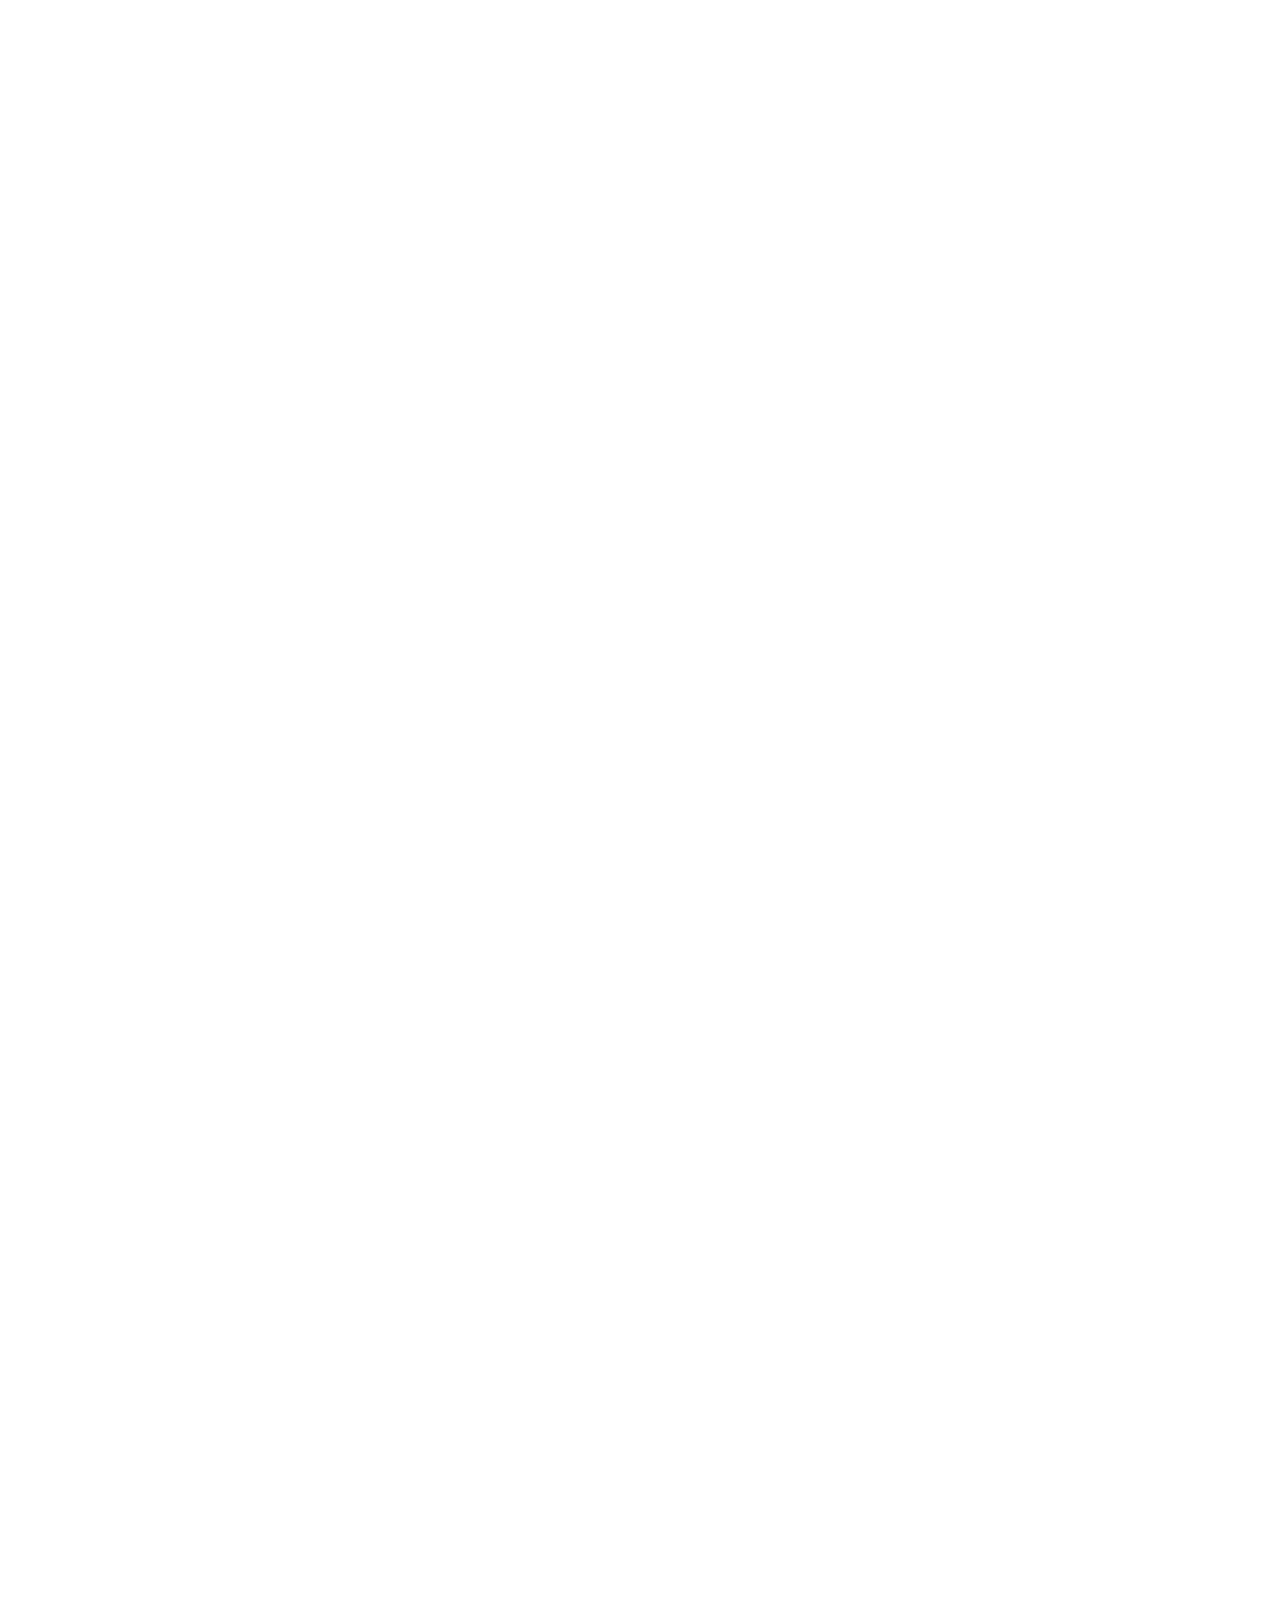
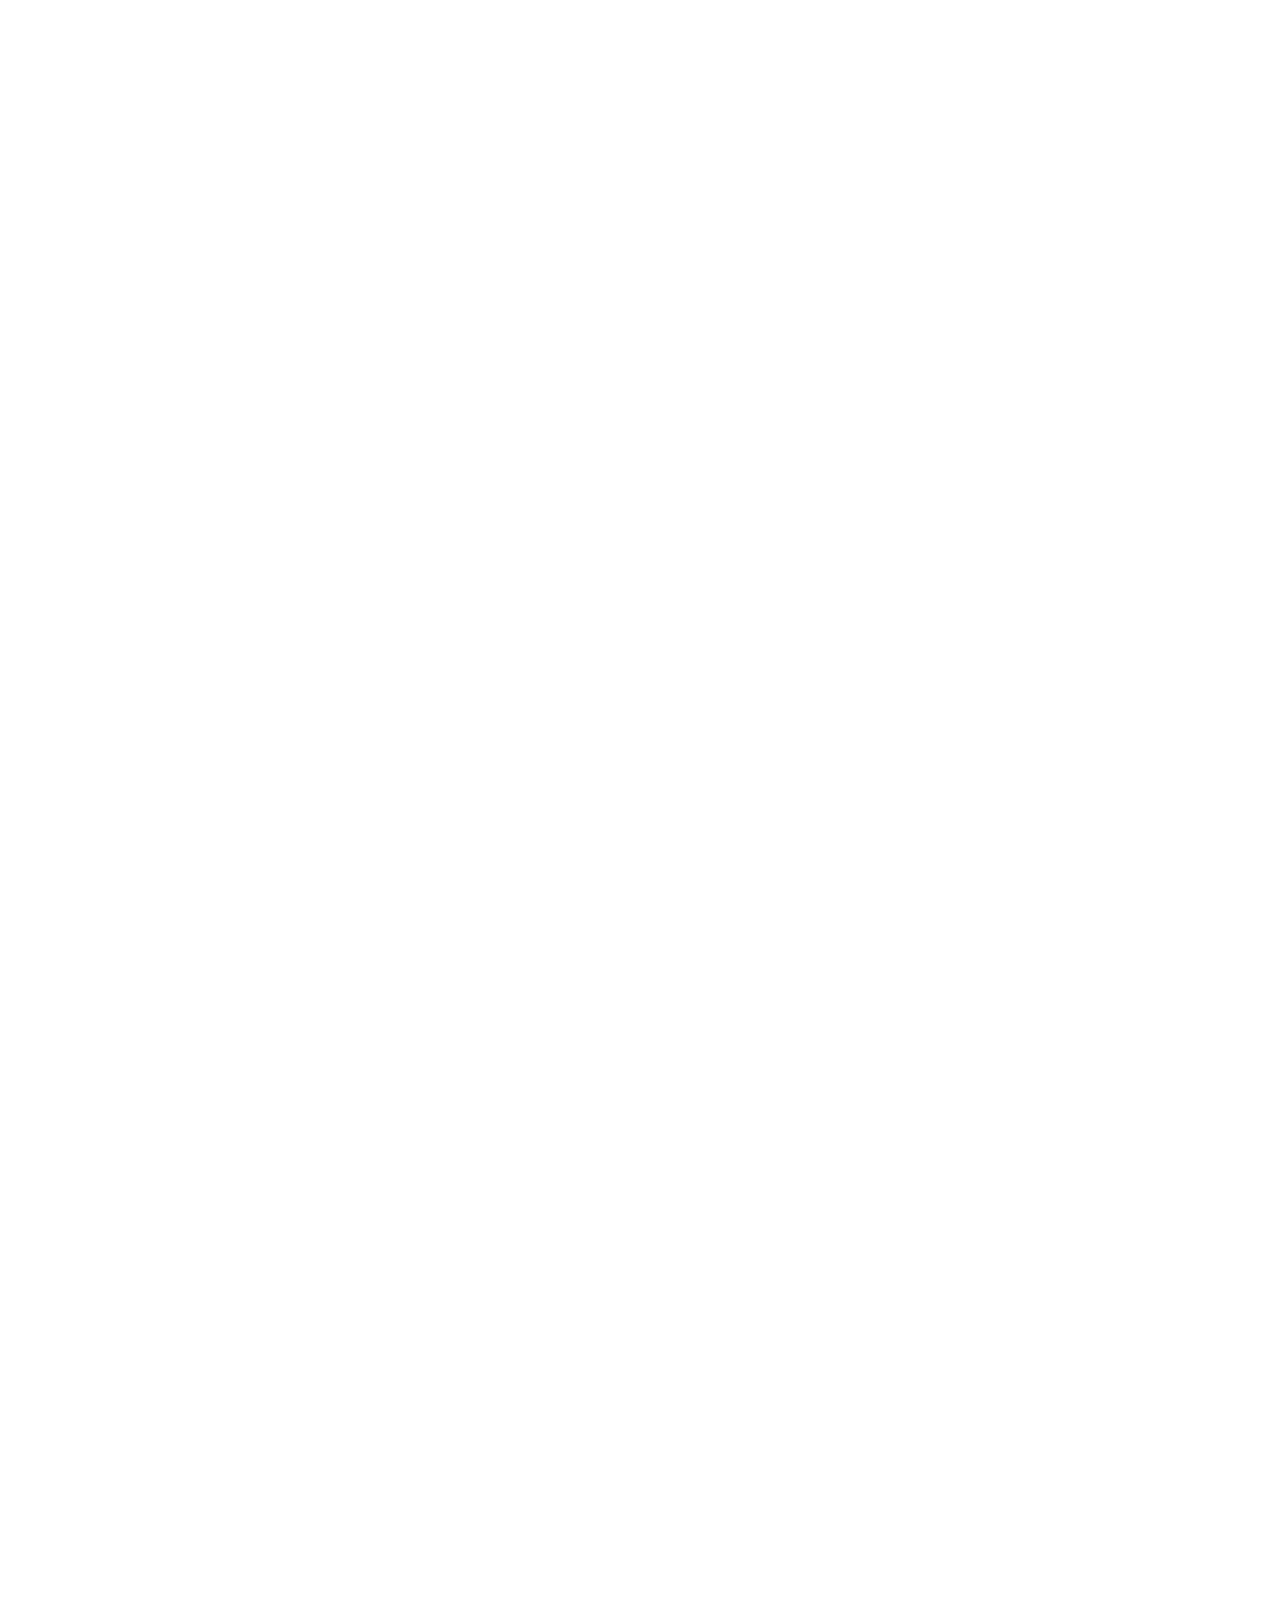
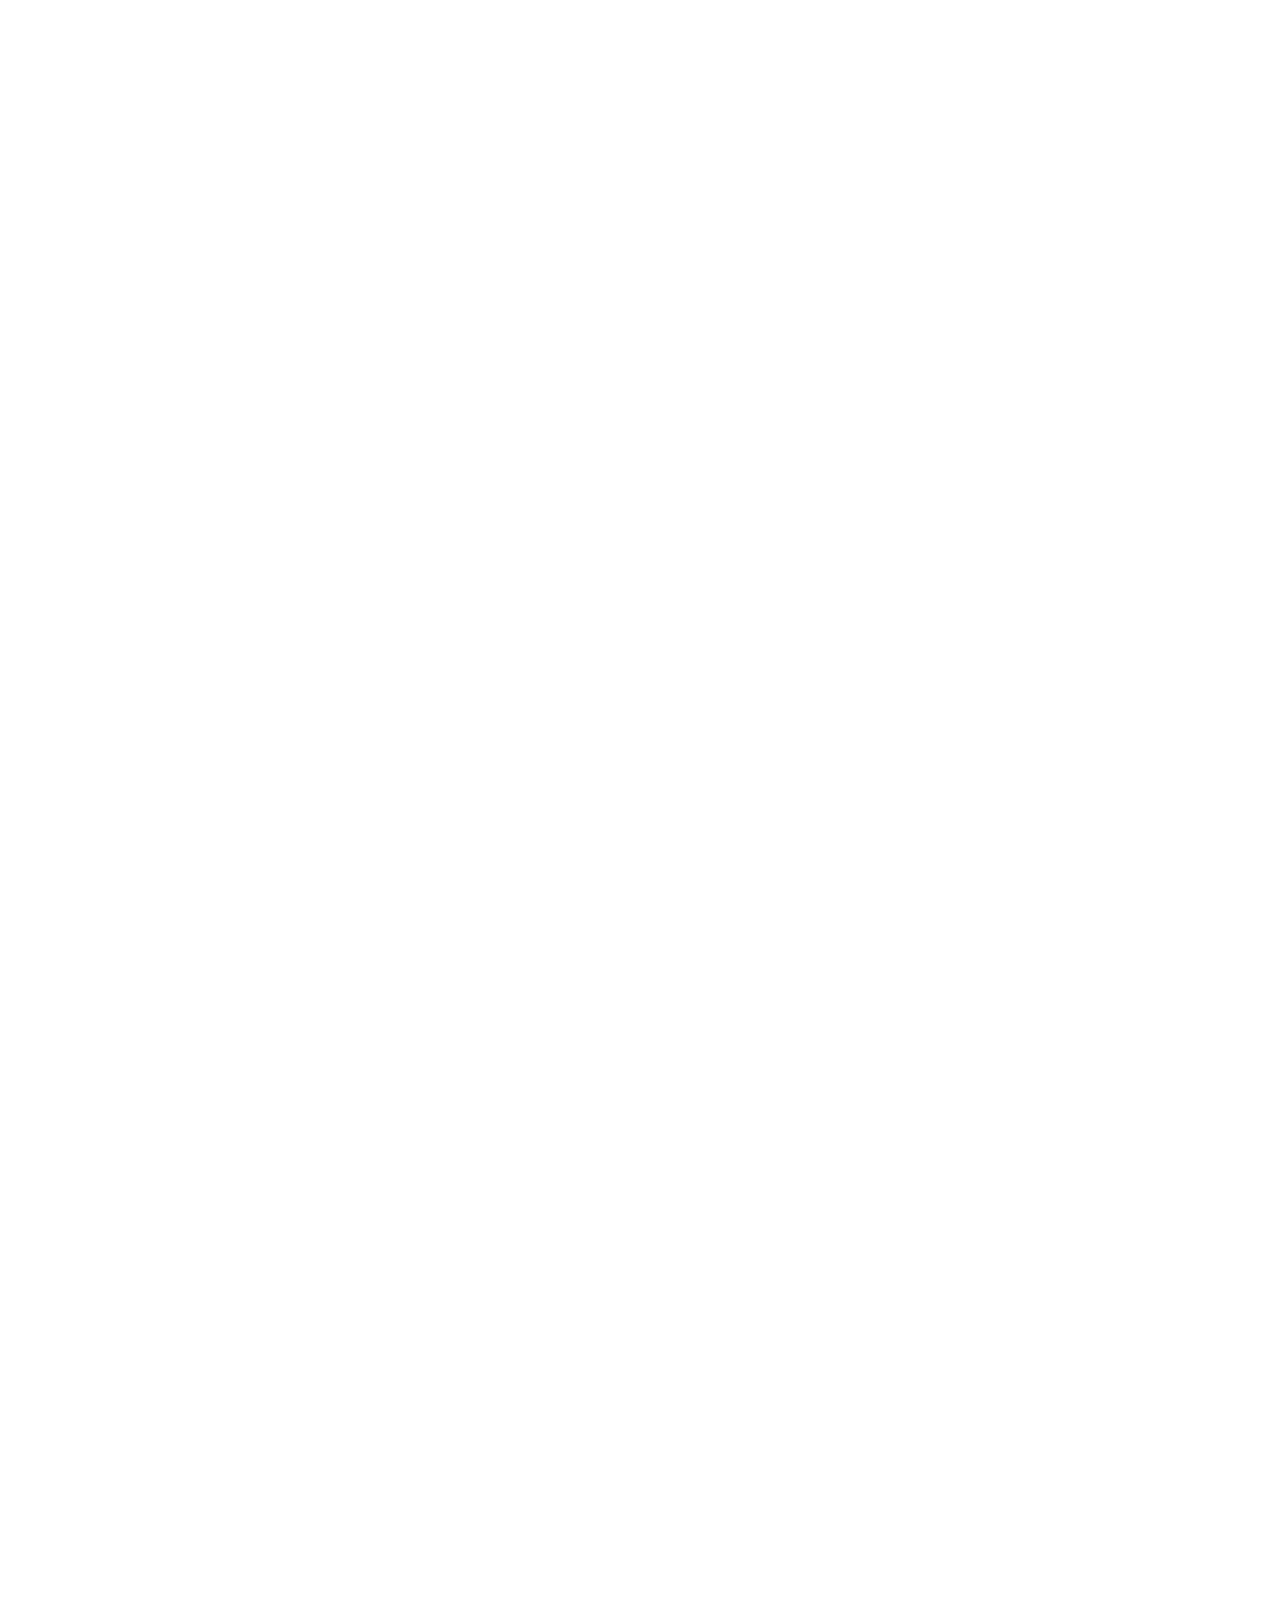
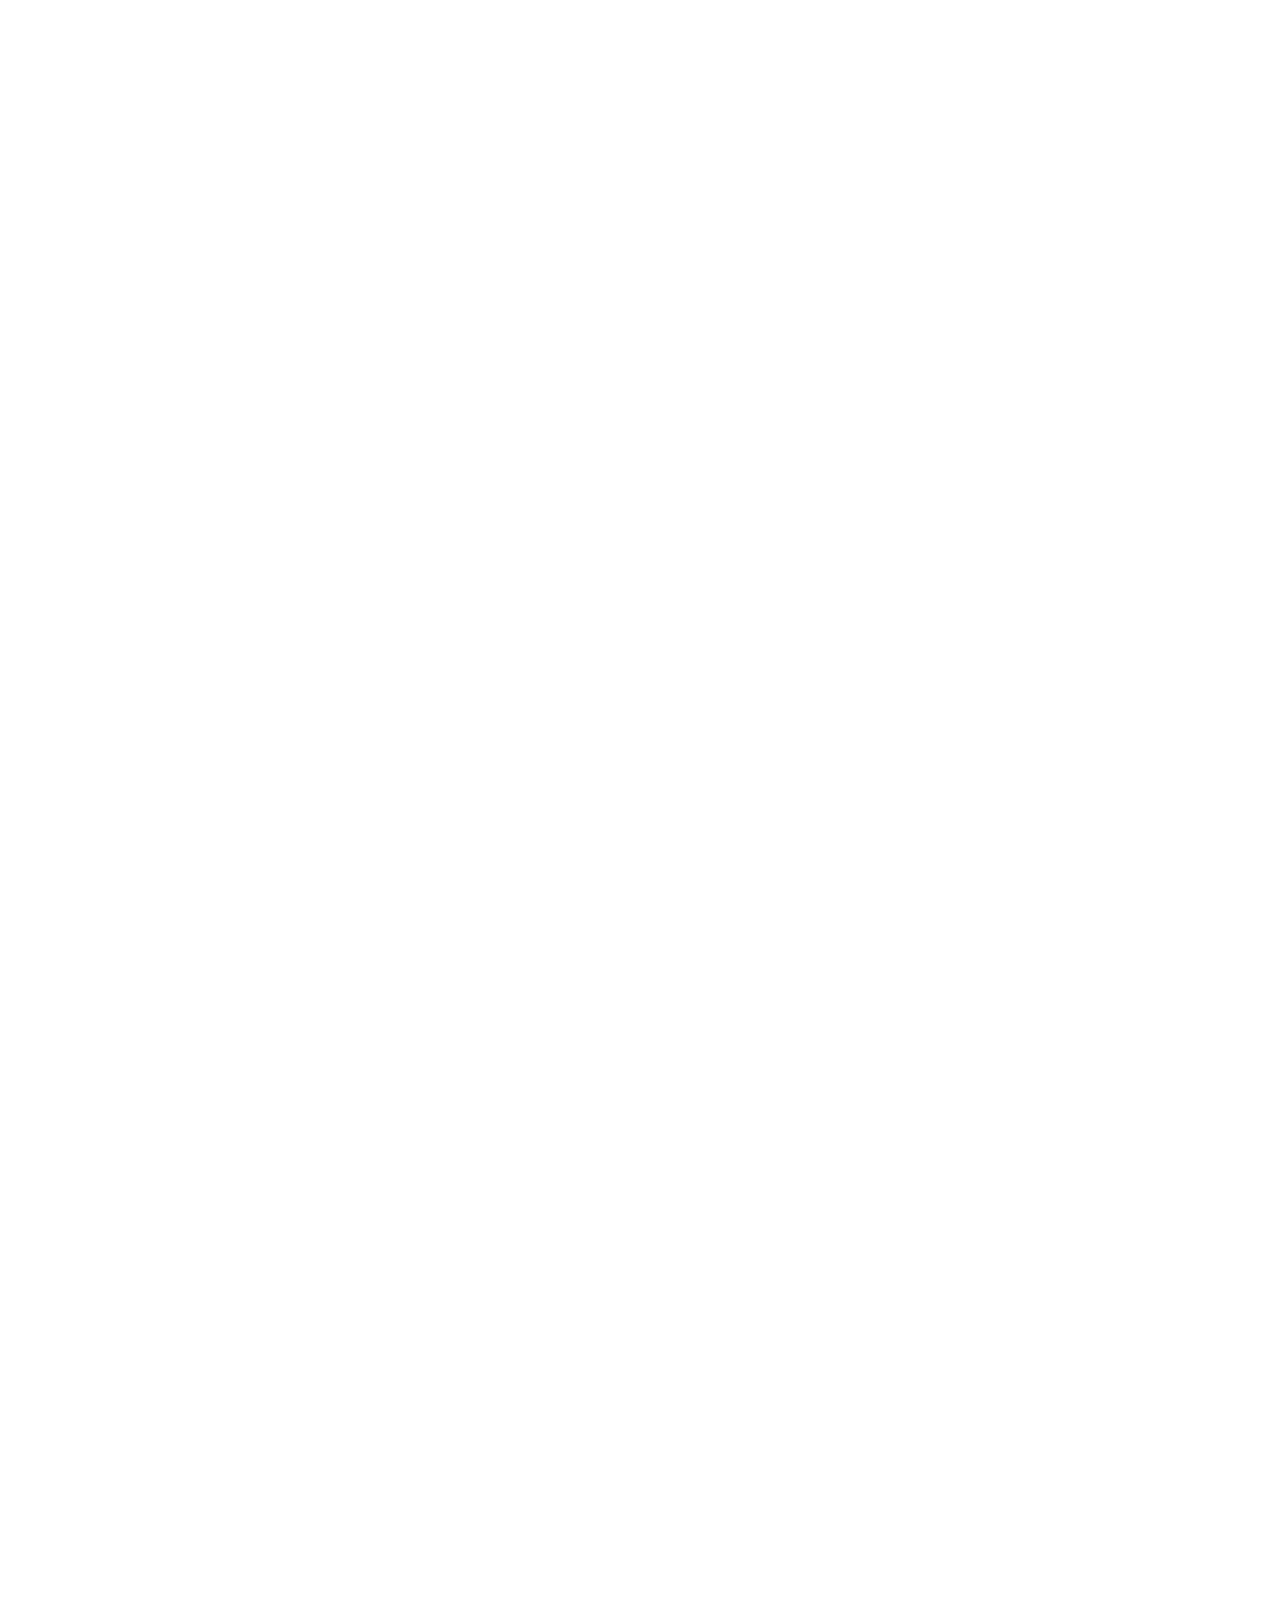
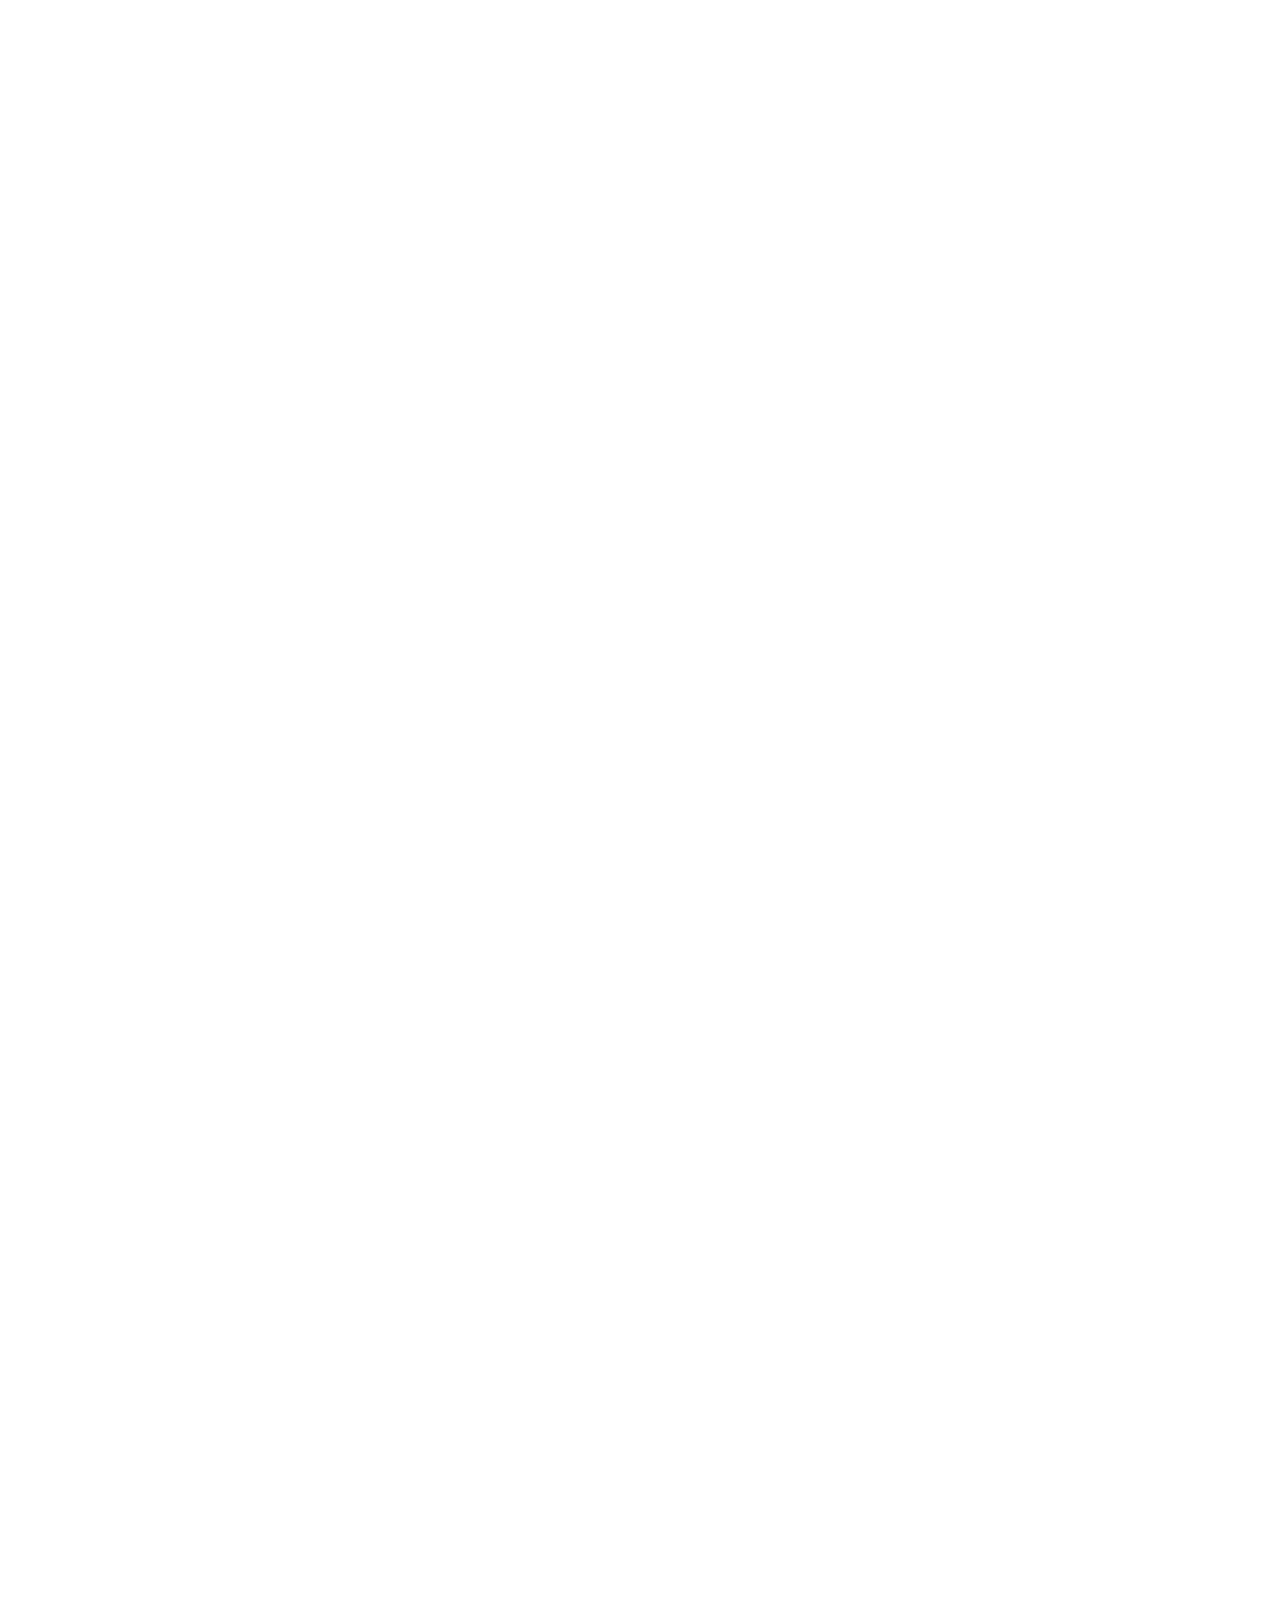
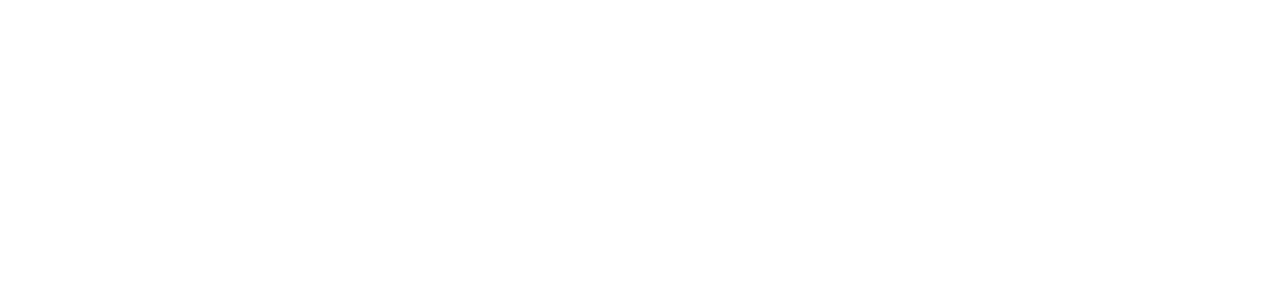
<file: galleries.html>
<!DOCTYPE html>
<html lang="en">

<head>
  <meta charset="UTF-8">
  <meta name="viewport" content="width=device-width, initial-scale=1.0">
  <title>Document</title>
  <link rel="stylesheet" href="style.css">
  <link href="https://cdn.jsdelivr.net/npm/bootstrap@5.3.2/dist/css/bootstrap.min.css" rel="stylesheet">
  <script src="https://cdn.jsdelivr.net/npm/bootstrap@5.3.2/dist/js/bootstrap.bundle.min.js"></script>
  <link rel="stylesheet" href="https://cdnjs.cloudflare.com/ajax/libs/font-awesome/4.7.0/css/font-awesome.min.css">
</head>

<body class="#">

  <section id="rem">
    <div class="container">
      <nav class="navbar navbar-expand-sm navbar-dark sticky-top">
        <div class="container-fluid">
          <a class="navbar-brand" href="javascript:void(0)"><img src="./images/bug4.jpg" height="80px" width="70px"></a>
          <button class="navbar-toggler" type="button" data-bs-toggle="collapse" data-bs-target="#mynavbar">
            <span class="navbar-toggler-icon"></span>
          </button>
          <div class="collapse navbar-collapse" id="mynavbar">
            <ul class="navbar-nav me-auto">
              <li class="nav-item love">
                <a class="nav-link" href="index.html">home</a>
              </li>
              <li class="nav-item love px-3">
                <a class="nav-link" href="about.html">pages</a>
              </li>
              <li class="nav-item  px-3">
                <a class="nav-link " href="classic.html">our menu</a>
              </li>
              <li class="nav-item px-3">
                <a class="nav-link  active" href="galleries.html">galleries</a>
              </li>
              <li class="nav-item px-3">
                <a class="nav-link " href="contact.html">contact us</a>
                <li class="nav-item px-3">
                  <a class="nav-link " href="follow.html">follow </a>
                </li>
              </li>

            </ul>
            <form class="d-flex text-white oreo">
              <i class="fa fa-facebook p-2"></i>
              <i class="fa fa-twitter p-2"></i>
              <i class="fa fa-instagram p-2"></i>
              <i class="fa fa-chrome p-2"></i>
              <i class="fa fa-microsoft p-2"></i>


            </form>
          </div>
        </div>

      </nav>
      <div class="nit pt-5">
        <a class="pt-5">HOME GALLERIES</a>
        <h1 class="pt-1">FOUR COLUMNS GRID</h1>
        <div class="nih my-5">
          <a class=href="#">Lorem ipsum dolor Lorem ipsum dolor sit. <br>sit amet consectetur adipisicing elit.
            Voluptatem, consectetur?</a>
        </div>

      </div>
    </div>
  </section>
  <section id="icon-top">
    <div class="container">
      <div class="row ">
        <div class="col-md-3">

        </div>
      </div>
    </div>
  </section>
  <section id="zc">
    <div class="container p-2">
      <div class="row it1  ">
        <div class="col-md-3">
          <div class="card rounded-0 border-0 p-3">
            <div class="imp"></div>
            <div class="it pt-3 text-cen p-2">
              <h1>seasonal sweets</h1>
              <a href="#">Wedding party</a>
              <p>Lorem ipsum dolor <br> sit amet consectetur <br>adipisicing elit. <br> Itaque, vel.</p>
              <i class="fa fa-facebook p-2"></i>
              <i class="fa fa-twitter p-2"></i>
              <i class="fa fa-instagram p-2"></i>
              <i class="fa fa-chrome p-2"></i>
              <i class="fa fa-microsoft p-2"></i>
            </div>
          </div>
        </div>
        <div class="col-md-3">
          <div class="card border-0 rounded-0 p-3">
            <div class="imp"></div>
            <div class="it pt-3 text-cen p-2">
              <h1>occasions seasonal <br>vegan</h1>
              <a href="#">Firm anniversary</a>
              <p>Lorem ipsum dolor <br> sit amet consectetur <br>adipisicing elit. <br> Itaque, vel.</p>
              <i class="fa fa-facebook p-2"></i>
              <i class="fa fa-twitter p-2"></i>
              <i class="fa fa-instagram p-2"></i>
              <i class="fa fa-chrome p-2"></i>
              <i class="fa fa-microsoft p-2"></i>
 
            </div>
          </div>
        </div>
        <div class="col-md-3">
          <div class="card border-0 rounded-0 p-3">
            <div class="imp"></div>
            <div class="it pt-3 text-cen p-2">
              <h1>occasions seasonal <br>vegan</h1>
              <a href="#">The garden party</a>
              <p>Lorem ipsum dolor <br> sit amet consectetur <br>adipisicing elit. <br> Itaque, vel.</p>
              <i class="fa fa-facebook p-2"></i>
              <i class="fa fa-twitter p-2"></i>
              <i class="fa fa-instagram p-2"></i>
              <i class="fa fa-chrome p-2"></i>
              <i class="fa fa-microsoft p-2"></i>
            </div>
          </div>
        </div>
        <div class="col-md-3">
          <div class="card border-0 rounded-0 p-3">
            <div class="imp"></div>
            <div class="it pt-3 text-cen p-2">
              <h1>SEASONALSWEETS <br>VEGAN</h1>
              <a href="#">Indian food dishes</a>
              <p>Lorem ipsum dolor <br> sit amet consectetur <br>adipisicing elit. <br> Itaque, vel.</p>
              <i class="fa fa-facebook p-2"></i>
              <i class="fa fa-twitter p-2"></i>
              <i class="fa fa-instagram p-2"></i>
              <i class="fa fa-chrome p-2"></i>
              <i class="fa fa-microsoft p-2"></i>
            </div>

          </div>
        </div>

      </div>
      <div class="row it1 mt-3">
        <div class="col-md-3">
          <div class="card border-0 rounded-0 p-3">
            <div class="imp"></div>
            <div class="it pt-3 text-cen p-2">
              <h1>seasonal sweets</h1>
              <a href="#">Wine tasting</a>
              <p>Lorem ipsum dolor <br> sit amet consectetur <br>adipisicing elit. <br> Itaque, vel.</p>
              <i class="fa fa-facebook p-2"></i>
              <i class="fa fa-twitter p-2"></i>
              <i class="fa fa-instagram p-2"></i>
              <i class="fa fa-chrome p-2"></i>
              <i class="fa fa-microsoft p-2"></i>
            </div>
          </div>
        </div>
        <div class="col-md-3">
          <div class="card border-0 rounded-0 p-3">
            <div class="imp"></div>
            <div class="it pt-3 text-cen p-2">
              <h1>seasonal sweets</h1>
              <a href="#">Video presentation</a>
              <p>Lorem ipsum dolor <br> sit amet consectetur <br>adipisicing elit. <br> Itaque, vel.</p>
              <i class="fa fa-facebook p-2"></i>
              <i class="fa fa-twitter p-2"></i>
              <i class="fa fa-instagram p-2"></i>
              <i class="fa fa-chrome p-2"></i>
              <i class="fa fa-microsoft p-2"></i>
            </div>
          </div>
        </div>
        <div class="col-md-3">
          <div class="card border-0 rounded-0 p-3">
            <div class="imp"></div>
            <div class="it pt-3 text-cen p-2">
              <h1>season <br> vegan</h1>
              <a href="#">Recall memories</a>
              <p>Lorem ipsum dolor <br> sit amet consectetur <br>adipisicing elit. <br> Itaque, vel.</p>
              <i class="fa fa-facebook p-2"></i>
              <i class="fa fa-twitter p-2"></i>
              <i class="fa fa-instagram p-2"></i>
              <i class="fa fa-chrome p-2"></i>
              <i class="fa fa-microsoft p-2"></i>
            </div>
          </div>
        </div>
        <div class="col-md-3">
          <div class="card border-0 rounded-0 p-3">
            <div class="imp"></div>
            <div class="it pt-3 text-cen p-2">
              <h1>SEASONAL SWEETS VEGAN</h1>
              <a href="#">
                Sweet gallery</a>
              <p>Lorem ipsum dolor <br> sit amet consectetur <br>adipisicing elit. <br> Itaque, vel.</p>
              <i class="fa fa-facebook p-2"></i>
              <i class="fa fa-twitter p-2"></i>
              <i class="fa fa-instagram p-2"></i>
              <i class="fa fa-chrome p-2"></i>
              <i class="fa fa-microsoft p-2"></i>
            </div>
          </div>
        </div>
      </div>
    </div>
    <div class="rzx">NO MORE CONTENT</div>

  </section>

  <section class="bg-dark text-white" id="foot ">
    <div class="row">
      <div class="col-md-6 px-5">
        <h1>call us </h1>
        <h2>+1-202-555-016</h2>
        <div class="row ram">
          <div class="col-md-1"><i class="fa fa-clock-o"></i></div>
          <div class="col-md-11">
            <p>mon-thu:11.00-23.00 <br>
              sat:12.00-23.00 <br>
              sun:12:00-21.00
            </p>

          </div>
        </div>
        <div class="row ram">
          <div class="col-md-1"><i class="fa fa-map-marker"></i></div>
          <div class="col-md-11">
            <p class="">no.11 millennium <br>
              park ,abuja <br>nigeria.</p>
          </div>
        </div>
        <div class=" foot">

          <i class="fa fa-facebook"></i>
          <i class="fa fa-vimeo"></i>
          <i class="fa fa-chrome"></i>
          <i class="fa fa-instagram"></i>

        </div>
      </div>
      <iframe class="col-md-6" src="https://www.google.com/maps/embed?pb=!1m18!1m12!1m3!1d15760.085396765271!2d7.482566886177391!3d9.061816722645268!2m3!1f0!2f0!3f0!3m2!1i1024!2i768!4f13.1!3m3!1m2!1s0x104e0ba5808f8b2d%3A0xa7190191916f082b!2sCentral%20Business%20District%2C%20Abuja%2C%20Federal%20Capital%20Territory!5e0!3m2!1sen!2sng!4v1698071473873!5m2!1sen!2sng" width="w-100" height="450" style="border:0;" allowfullscreen="" loading="lazy" referrerpolicy="no-referrer-when-downgrade"></iframe>

      </div>

    </div>

  </section>
  <section class="footer">
    <footer>DOWNLOAD OUR MENU</footer>
    <footer class="fot"> BY ME DAVID THE MAN</footer>
</section>
</body>

</html>
</file>
<file: style.css>
/@import url("https://fonts.googleapis.com/css?family=Poppins:100,200,300,400,500,600,700,800,900");
 @import url(https://cdnjs.cloudflare.com/ajax/libs/font-awesome/4.7.0/css/font-awesome.min.css);
*{
padding: 0%;
margin: 0%;
/* /font-family: poppins ; */
}
.navbar-brand{
    background-color: rgb(235,175 ,10);
    margin-top: -10px;
}
#mynavbar i:hover{
color:gold;
}

#top{
background-image: url(./images/in\ in.jpg);
height: 600px;
background-size:cover;
background-image:linear-gradient(rgba(0,0,0,0.3),rgba(0,0,0,1)),
b
}
#up{
    background-image: url(./images/in.jpg);
height: 700px;
    background-size: cover;    
}
#tip{
    background-image:linear-gradient(rgba(0,0,0,0.3),rgba(0,0,0,0.5)),
    url(./images/balablu.jpg); 
    height: 600px;
    background-size: cover;
    background-color: black;
    background-position: center;
}
#cerm1{
    background-image:linear-gradient(rgba(0,0,0,0.3),rgba(0,0,0,0.5)),
    url(./images/balablu.jpg); 
background-position: center;
    background-size: cover;
    background-color: black;
    height: 600px;
}

.showcase h5{
    color: white;
    font-weight: 200;
    font-size: 15pt;

}
.showcase p{
    color: rgb(166, 164, 164);
    font-size: 12pt;
}
.navbar-nav .nav-item .nav-link{
    text-transform: uppercase;
    color: bisque;
}
.navbar-nav .nav-item .nav-link:hover,
.navbar-nav .nav-item .active{
    color:rgb(235,175,10);
}
.navbar-nav .nav-item .active{
    color: aliceblue;
    border-bottom: 3px solid rgb(235,175,10);
}
.oreo i :hover{ 
    color: rgb(234, 175, 10); 
}
.showcase h6{
    font-family: poppins;
    background-color: yellow;
    color: black;
    width: fit-content;
    font-size: 21pt;
    font-weight: bold;
    letter-spacing:1px ;
    word-spacing: 3px;
    padding: 2%;
}
.cerm2{
    color: white;

}
.contop{
    background-color: antiquewhite;
}
.cerm3 h1{
    font-weight: bolder;
    font-size: 3em;
}
.cerm2 a{
    color: white;
    text-decoration: none;
    font-size: larger;
}
.showcase h1{
font-family:'Segoe UI', Tahoma, Geneva, Verdana, sans-serif;
color:white;
font-size: 3.5em;
word-spacing: 3px;
line-height: 1;
font-weight: bold;
width: fit-content;
letter-spacing:1px ;
}
.showcase{
    padding: 7% 0% 3% 0%;
}
.show-link a{
    background-color: yellow;
    color: black;
    font-weight: 700;
word-spacing: 3px;
    letter-spacing: 1px;
    font-family: Arial, Helvetica, sans-serif;
    list-style: none;
    text-decoration: none;

}
.ren{
    background-image: url(./images/net-removebg-preview.png);
    min-height: 250px;
    background-size: 100%;
}
.xpx h1{
    background-color: yellow;
    color: white;
    font-size: x-large;
    width: fit-content;
}
.pxx{
    font-size: 50px;
    font-weight: bolder;
}

#id{
    background-color:whitesmoke;
background-size: cover;


}
.ner{
    border: 0.2px solid black;
    padding: 2%;
}
.ner a{
    background-color: red;
    color: white;
    text-decoration: none;
    margin: 12px;
    padding: 2px;
}
#ictop{
    background-color: white;
background-size: cover;
}
.id1 h1{
   background-color: red; 
   margin:5%;
color: white;
width: fit-content;
}
.id1 h2{
    font-size: 3em;
    margin: 5%;
}
.id1 a{
color: black;
text-decoration: none;
}
.linnk a{
color: white;
text-decoration: none;
}
.case {
color: bisque;
font-size: xx-large;
}

.show-link a :hover{
    background-color: black;
    
}
#icon-top{
    background-color: yellow;
}
#icon-top h3{
font-family: 'Segoe UI', Tahoma, Geneva, Verdana, sans-serif;
background-color: yellow;
color: black;
width: fit-content;
word-spacing: 3px;
letter-spacing: 1px;
font-weight: 900;
}
#icon-top img{
    padding-left: 3%;
}
#tt{
    padding-top: 2%;
    text-align: center;
    
}
.li .p-1{
    text-align: center;
    width: fit-content;
background-color:rgb(234, 175, 10)


}
#li .container h6{
    color: white;
}
.trip1{
    text-align: center;
    color:black;
    padding: 5%;
}
 .pl h1{
font-weight: 5em;
 }  
 
.trip2{
    text-align: center;
    color:black;
    padding: 5%;
}

.trip3{
    text-align: center;
    color:black;
    padding: 5%;
}

.trip4{
    text-align: center;
    color:black;
    padding: 5%;
}

.trip1 i{
    background-color: black;
    padding: 5%;
    color: white;
}
.trip1 i:hover{
    background-color:antiquewhite;
    padding: 5%;
    color:black;
}
.trip2 i{
    background-color: black;
    padding: 5%;
    color: white;
}
.trip2 i:hover{
    background-color:antiquewhite;
    padding: 5%;
    color:black;
}
.trip3 i{
    background-color: black;
    padding: 5%;
    color: white;
}
.trip3 i:hover{
    background-color:antiquewhite;
    padding: 5%;
    color:black;
}
.trip4 i{
    background-color: black;
    padding: 5%;
    color: white;
}
.trip4 i:hover{
    background-color:antiquewhite;
    padding: 5%;
    color:black;
}
#tt .container  {
    padding: 1%;
    text-align: center;
    background-color:yellow;
    width: fit-content;

}
.yy {
text-align: left;
}
.text-cen{
    text-align: center;
}
.or a{
    text-align: center;
    border: 2px solid yellow;
    color: yellow;
    background-color:white;
    text-decoration: none;
    padding: 10px;
  
}
.mean1{
text-align: center;
background-color: rgb(232, 233, 235);
  margin: 5%; 
  letter-spacing: 2px;
}
.mean1 p{
    padding-left: 15%;
    padding-top: 2%;
}
.mean1 h1{
    padding-top:3%;
}

.or{
    padding-top: 5%;
}
.or a:hover{
    background-color:yellow;
    color: white;
}
.ee{
    background: url(./images/grt.jpg);
    
}
.box1{
    background: url(./images/eer.jpg);
    height: 350px;
  text-align: center;
  padding: 2px;
  border: 2px solid white;
}
.box2{
    background: url(./images/grt.jpg);
    background-size: cover;
     height: 350px;
       text-align: center;
       padding: 2px;
       border: 2px solid white;
}
#kam img{
border: 2px solid white;
}

.box1 h6{
    font-size: 46px;
    color: blanchedalmond;
    
   padding-top: 66px;
  
}
.box1 h6 a{
   color: aliceblue;
  text-decoration: none;
  border: 2px solid yellow;
}
.box1 h1{
  color: gold;
}
.box2 h6{
    font-size: 46px;
    color: blanchedalmond;
     
   padding-top: 66px;
  
}
.box2 h6 a{
   color: aliceblue;
  text-decoration: none;
  border: 2px solid yellow;
}
.box2 h1{
  color: gold;
}
.reo{
    color: beige;
    background-color: yellow;
    width: fit-content;
padding: 1%;

}
.vv{
    font-size: 85px;
}
#bte{
   background-color: yellow;
   color: red; 
}

.td1{
    background-color: black;
    width: fit-content;
    height:500px;
    padding-top: 10%;
  padding: 5%;

}
.td1 h1{
    background-color: red;
    color:white;
    width: fit-content;
      margin-left:15%;
      font-size: 29px;
}
.td1 h2{
font-size: 35px;
color: beige;
margin-left: 15%;
}
#foot p{
color: beige;
}
/*contact stuff*/

.ram i{
font-size: 61px;
color: gold;
margin:4%;
;
}
.ram p{
    margin: 4%;
}
.man i{
font-size: 61px;
color: gold;
}
.foot i {
background-color: aliceblue;
color: black;
padding: 2%;
font-size: larger;

}
#draw{
    margin: 15%;
}
#loc .row {
    background-size: contain;

}
.lest{
    background: url();
}
.locimg1{
    background: url(./images/grt.jpg);
    min-height: 200px;
    background-size: contain;
}
.locimg2{
    background: url(./images/res.jpg);
    min-height: 200px;
    background-size: cover;
    background-position: center;
}
.locimg3{
background: url(./images/in.jpg);
min-height: 200px;
background-size:contain ;
}
.locimg4{
    background: url(./images/in\ in.jpg);
    min-height: 200px;
    background-size:cover;
    background-position: center;
    }
 .olcimg1{
    background: url(./images/bg1.jpg);
    min-height: 200px;
    background-size:cover ;  
 }   

 .olcimg2{
    background: url(./images/bg3.jpg);
    min-height: 200px;
    background-size:cover ;  
 }   
 .olcimg3{
    background: url(./images/r\ bg2.jpg);
    min-height: 200px;
    background-size:cover ;  
 }   
 .olcimg4{
    background: url(./images/r\ bg3.jpg);
    min-height: 200px;
    background-size:cover ;  
 }   
 .olcimg5{
    background: url(./images/bg5.jpg);
    min-height: 200px;
    background-size:cover ;  
 }   
.veg1{
    background-image: url(./images/bef-removebg-preview.png);
    min-height: 300px;
    background-size: cover;
    background-position: center;
    background-color: rgb(247, 247, 249);
    
}
.veg2{
    background-image: url(./images/bef-removebg-preview.png);
    min-height: 300px;
    background-size: cover;
    background-position: center;
    background-color: rgb(247, 247, 249);
    
}
.veg3{
    background-image: url(./images/bef-removebg-preview.png);
    min-height: 300px;
    background-size: cover;
    background-position: center;
    background-color: rgb(247, 247, 249);
    box-shadow: 112px black;
}
.pin{
    text-align: center;
    text-transform:capitalize;
}
.nip{
    text-transform: capitalize;
    text-align: center;
}
.ipp{
    text-align: center;    

}
.tim{
    background-image: url(./images/bg3.jpg);
    min-height: 500px;
    background-size: cover;
    padding: 3%;
}
.tray1{
background-color: white;
    min-height: 500px;
    background-size:cover;
    width: 552px;
    padding: 5%;
}

.tray2{
    background: url(./images/r\ bg3.jpg);
    min-height: 500px;
    background-size:cover;
    
}
.sid{
    background-color:gold;
    color: white;
    width: fit-content;
    font-size: large;
    
    padding: 5px;
}
.sss{
    font-size: 3em;
    font-weight: bolder;
    text-transform: uppercase;
}
/*galleries stuff*/
#rem{
    background-image:linear-gradient(rgba(0,0,0,0.3),rgba(0,0,0,0.5)),
    url(./images/bg1.jpg);
    height:620px;
    background-size:cover;   
    background-position: center;
}
.nit h6{
color:rgb(199, 195, 195);
}
.nit h1{
    color: white;
}
.nih a{
    color:rgb(97, 85, 85);
    text-decoration: none;
     padding-bottom: 1000%;

}
.nit a{
    color: white;
    text-decoration: none;
   font-size: large; 
   list-style: decimal;
   
}
.nit h1{
  font-weight: 900; 
  font-size: 3em;
  line-height: 50px;
}
.imp{
    background-image: url(./images/newb.jpg);
min-height: 150px;
background-size: cover;
}
.it h1{
  font-size: medium; 
  text-align: center; 
  font-family: Arial, Helvetica, sans-serif;
  font-weight: lighter;
  letter-spacing: 2px;
}
.it a{
    color: black;
    text-decoration: none;
    font-weight: bolder;
    font-size: x-large;
}
#zc{
    background-color: azure;
    min-height: fit-content;
    background-size: cover;
}
.it a:hover{
    color:red;
    text-decoration: none;
    font-weight: bolder;
    font-size: x-large;
}
.it1 .card{
    background-color: rgb(215, 214, 214);
    

}
.it i:hover{
    color: red;
}


#drin1{
background-color: wheat;

}
.drin2{
    background-color:rgb(253, 248, 248);
    background-image: ur;
    padding:2%;
display: flex;
}
.drin{
    background: url(./images/almond.jpg );
    height: 80px;
    width: 80px;
    background-size:contain;
    background-color: rgb(248, 244, 244);
    border: 00.002px solid rgb(252, 250, 250);
    border-radius: 1000060px;
    transition: .5s ease-in-out;
}
.trin1{
    background: url(./images/leches-removebg-preview.png);
    height: 80px;
    width: 8 0px;
    background-size:contain;
    background-color: rgb(248, 244, 244);
    border: 00.002px solid rgb(252, 250, 250);
    border-radius: 1000060px;
    transition: .5s ease-in-out;
}
.trin2{
    background: url(./images/brownies.jpg);
    height: 80px;
    width: 8  0px;
    background-size:contain;
    background-color: rgb(248, 244, 244);
    border: 00.002px solid rgb(252, 250, 250);
    border-radius: 1000060px;
    transition: .5s ease-in-out;
}
.rzx{
    text-align: center;
    font-weight: bolder;
}
.rip h1{
    padding:1%;
    text-align: center;
    font-size: medium;
background-color: red;
color: white;

}
.rip{
    display: flex;
    
}
.pir{
    background-image: url(./images/blu.jpg);
    min-height: 500px;
    background-size: cover;
}
.grw h1{
text-align: center;
color: white;
font-size: medium;
background-color: red;
padding: 1%;
margin: 5%;
}
.irt p{
font-size: 35px;
font-weight: bolder;
color: white;
}
.trr a{
    color: rgb(131, 119, 119);
    text-decoration: none;
}
.prin1{
color: white;
}
.prin1:hover{
  color: white;
  transform: scale(0.9);  
}
.rti1{
    background: url(./images/chok6-removebg-preview.png);
    height: 60px;
    width: 100%;
    background-size:contain;
    background-color: rgb(248, 244, 244);
    border: 00.002px solid rgb(252, 250, 250);
    border-radius: 1000060px; 
}
.rti2{
    background: url(./images/almond.jpg);
    height: 60px;
    width: 100%;
    background-size:contain;
    background-color: rgb(248, 244, 244);
    border: 00.002px solid rgb(252, 250, 250);
    border-radius: 1000060px; 
}
.rti3{
    background: url(./images/leches-removebg-preview.png);
    height: 60px;
    width: 100%;
    background-size:contain;
    background-color: rgb(248, 244, 244);
    border: 00.002px solid rgb(252, 250, 250);
    border-radius: 1000060px; 
}
.rti4{
    background: url(./images/chok4-removebg-preview.png);
    height: 60px;
    width: 100%;
    background-size:contain;
    background-color: rgb(248, 244, 244);
    border: 00.002px solid rgb(252, 250, 250);
    border-radius: 1000060px; 
}
.rti5{
    background: url(./images/chok5-removebg-preview.png);
    height: 60px;
    width: 100%;
    background-size:contain;
    background-color: rgb(248, 244, 244);
    border: 00.002px solid rgb(252, 250, 250);
    border-radius: 1000060px;  
}
.rti6{
    background: url(./images/brownies.jpg);
    height: 60px;
    width: 100%;
    background-size:contain;
    background-color: rgb(248, 244, 244);
    border: 00.002px solid rgb(252, 250, 250);
    border-radius: 1000060px;  
}
.tasty{
    display: grid;
    grid-template-columns: 2fr 8fr 2fr;
    gap:3%
}
.taste  h4{
    font-size: 1.2em;
    line-height: 1;
    transition: .5s ease-in-out;
}

.taste  p{
    font-size: 11.5pt;
    line-height: 1.3;
    transition: .5s ease-in-out;
    color: rgb(131, 119, 119);
}
.tasti{
    display: grid;
    grid-template-columns: 2fr 8fr 2fr;
    gap:3%
}
.tasti  h4{
    font-size: 1.2em;
    line-height: 1;
    transition: .5s ease-in-out;
}

.tasti   p{
    font-size: 11.5pt;
    line-height: 1.3;
    transition: .5s ease-in-out;
    color: rgb(131, 119, 119);
}
.tasty:hover{
    .taste  h4{
        color: black;
    }
    .taste  p{
        color: rgb(234, 175, 10);
    }
    .joy{
        color: rgb(234, 175, 10);
    }
    .trin1{
        transform: scale(1.2);
    }
    
   
}
.tasti:hover{
    .tasti h4{
        color: black;
    }
    tasti.p{
        color: rgb(234, 175, 10);
    }
    .joy{
        color: rgb(234, 175, 10);
    }
    .trin2{
        transform: scale(1.2);
    }
    
   
}
.trin2:hover{
    .taste h4{
        color: black;
    }
    .trin2 p{
        color: rgb(234, 175, 10);
    }
    .joy{
        color: rgb(234, 175, 10);
    }
    .trin2{
        transform: scale(1.2);
    }
    
   
}
.submit a{
    background-color: red;
width: fit-content;
padding: 1%;
padding: 2px 5px 2px 5px;
color: aliceblue;
border: 0.4px solid black;
text-decoration: none;
margin: 5%;
}
.submit a:hover{
    background-color: white;
width: fit-content;
padding: 1%;
color: black;
}

  
.textarea{
    width: 500px;
}
.drin2 hr{
    opacity: 0.1;
}
.joy{
    font-size:15pt;
    color: black;
}
.drin i{
    width: fit-content;
    background-color: rgb(234, 175, 10);
    height: fit-content;
    padding: 5px;
    border-radius: 50%;
    transition: .5s ease-in-out;
}
.drin i:hover{
    background-color: white;
    border: 1px solid rgb(234, 175, 10);
    color: rgb(234, 175, 10);
}
.frin i{
    width: fit-content;
    background-color: rgb(234, 175, 10);
    height: fit-content;
    padding: 5px;
    border-radius: 50%;
    transition: .5s ease-in-out;}
    .frin i:hover{
        background-color: white;
        border: 1px solid rgb(234, 175, 10);
        color: rgb(234, 175, 10);
    }
footer{
    background-color: red;
    color:white ;
    font-size: xx-large;
    padding: 3.5%;
    font-weight: bolder;
    padding-left: 15%;
}
.fot{
    background-color: beige;
    color: black;
    padding-left: 15%;
    padding: 2.5;
    font-size: medium;
    font-weight: 100;
}
</file>
